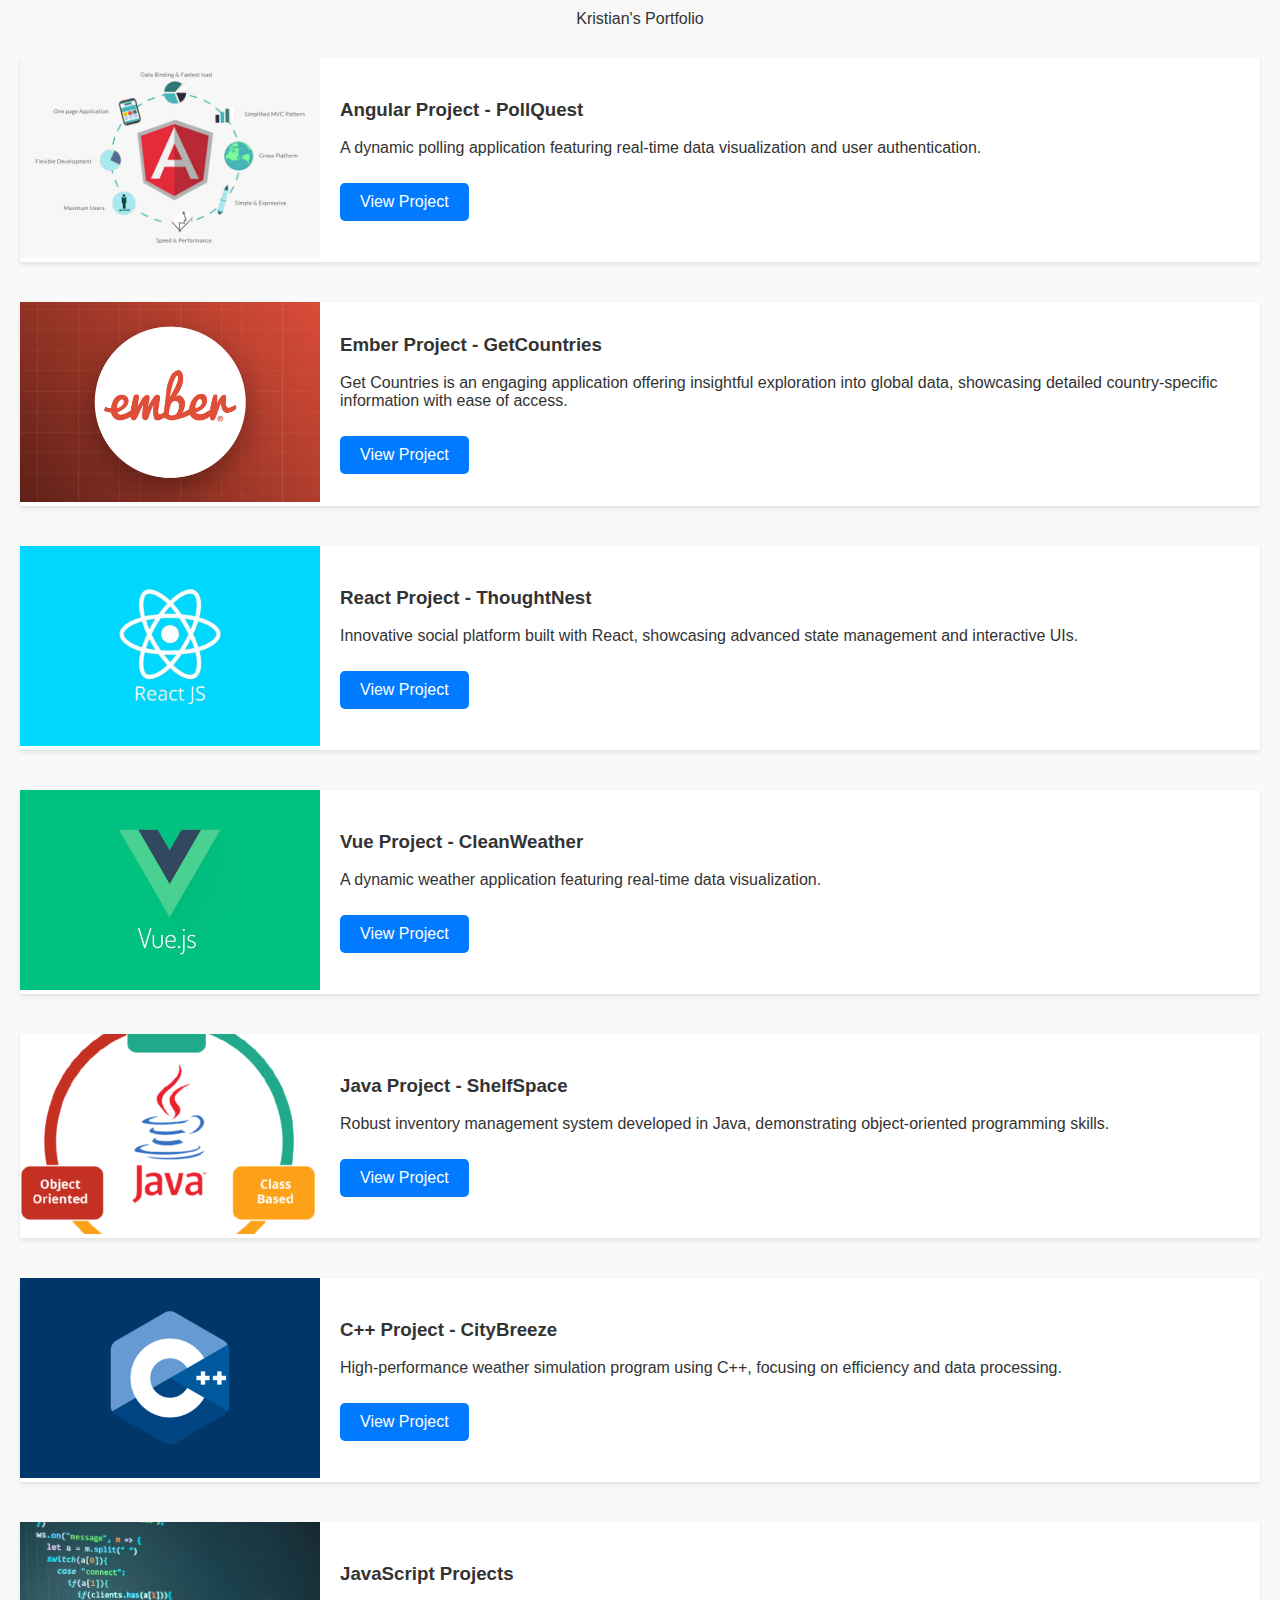
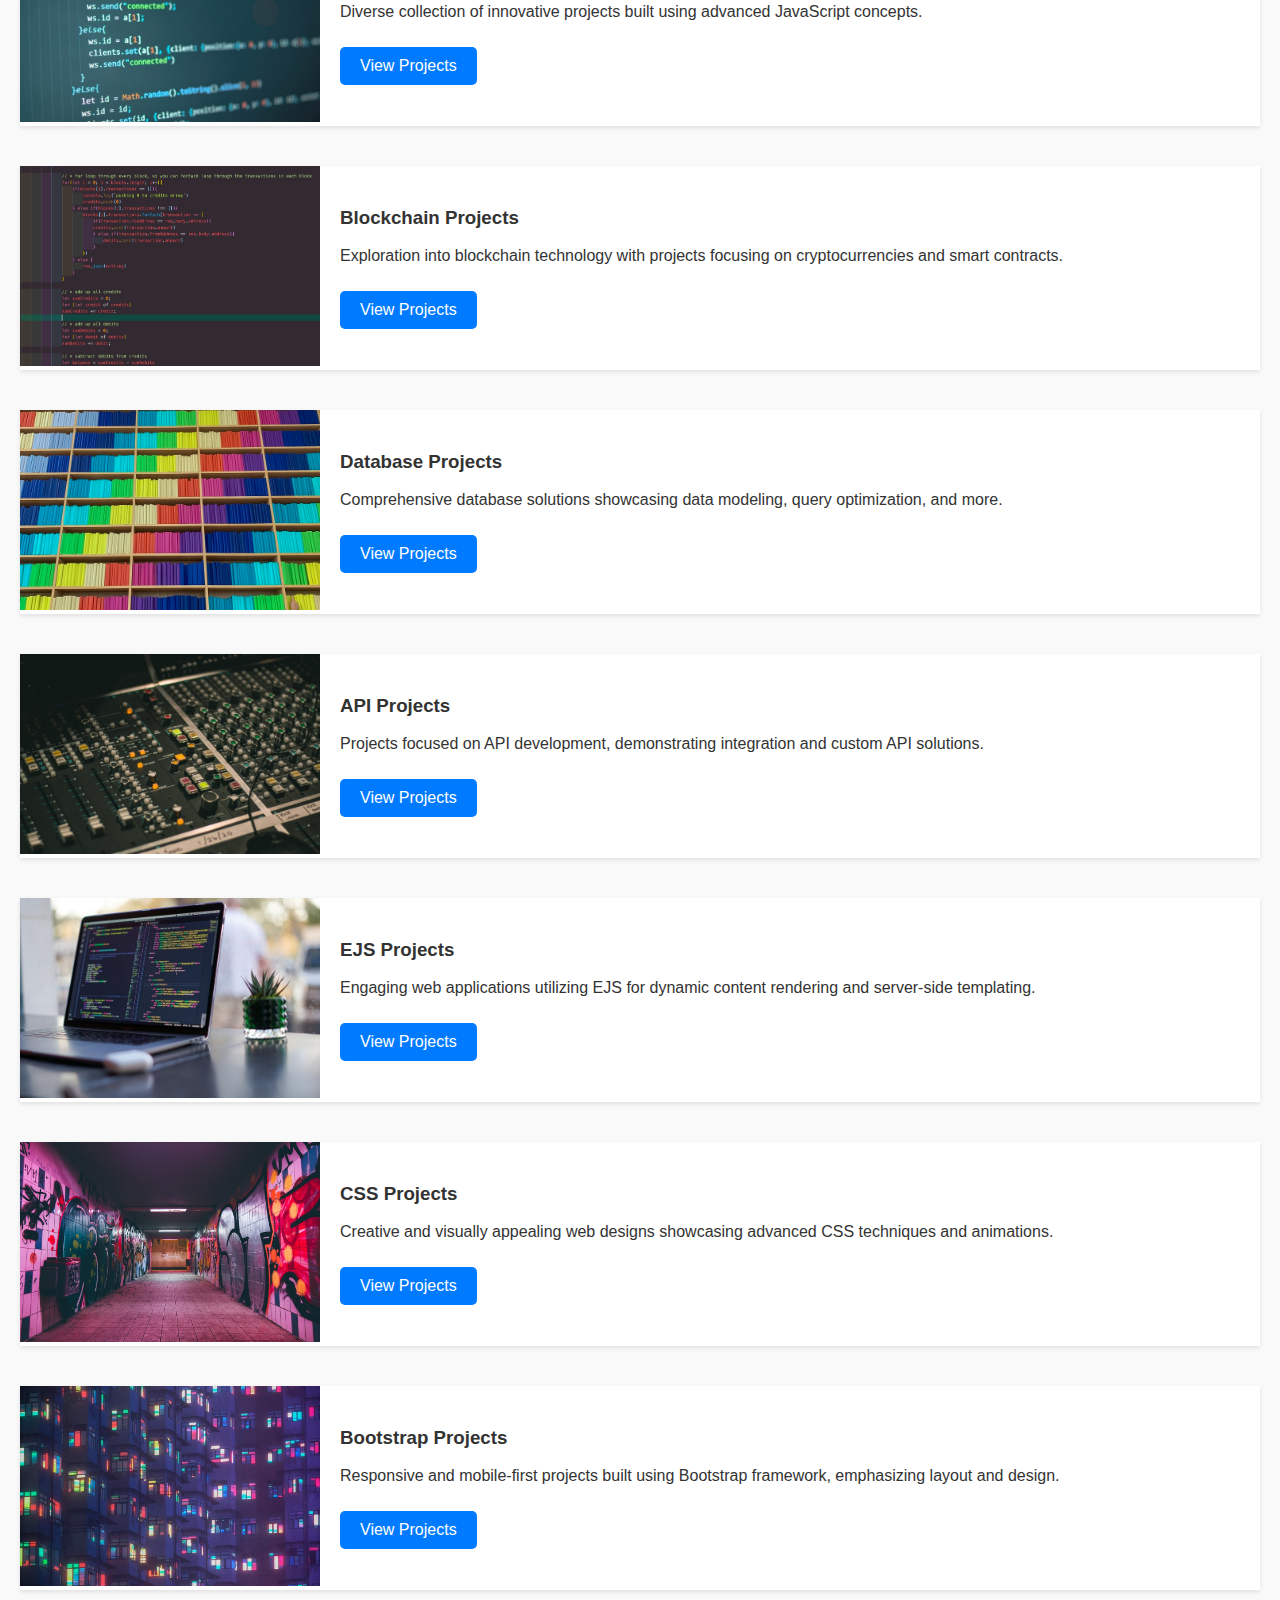
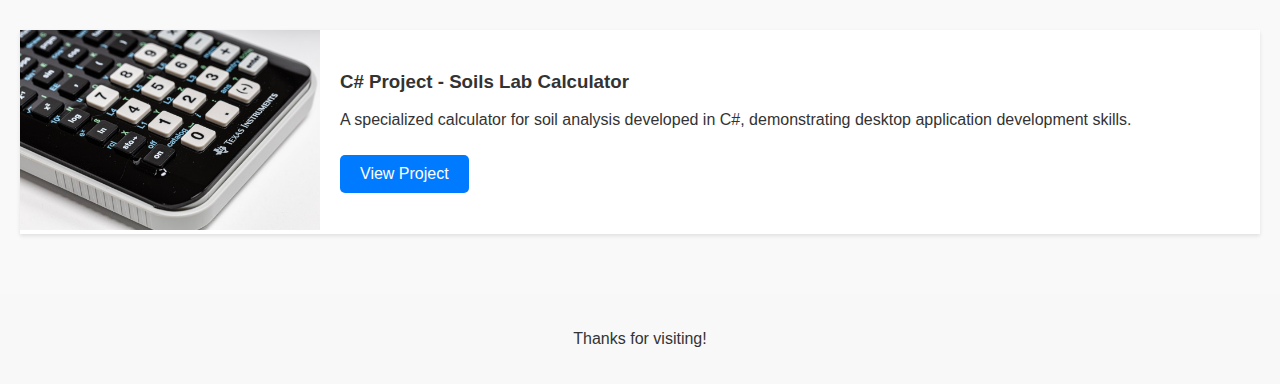
<file: index.html>
<!DOCTYPE html>
<html lang="en">
<head>
    <meta charset="UTF-8">
    <meta name="viewport" content="width=device-width, initial-scale=1.0">
    <title>Kristian's Portfolio</title>
    <style>
        body {
            font-family: Arial, sans-serif;
            margin: 0;
            padding: 0;
            box-sizing: border-box;
            color: #333;
        }
        .header {
            background-color: #f8f8f8;
            padding: 10px 20px;
            text-align: center;
            box-shadow: 0 2px 4px rgba(0,0,0,0.1);
        }
        .navbar a {
            margin: 0 15px;
            text-decoration: none;
            color: #333;
        }
        .projects-section {
            padding: 20px;
            background-color: #f9f9f9;
        }
        .project {
            display: flex;
            align-items: center;
            margin-bottom: 40px;
            background: #fff;
            box-shadow: 0 2px 4px rgba(0,0,0,0.1);
        }
        .project-image img {
            width: 300px;
            height: 200px;
            object-fit: cover;
        }
        .project-info {
            padding: 20px;
        }
        .project-info h3 {
            margin-top: 0;
        }
        .footer {
            text-align: center;
            padding: 20px 0;
            background-color: #f8f8f8;
            position: relative;
            bottom: 0;
            width: 100%;
        }
        .btn {
            display: inline-block;
            padding: 10px 20px;
            background-color: #007bff;
            color: white;
            text-decoration: none;
            border-radius: 5px;
            margin-top: 10px;
        }
        .btn:hover {
            background-color: #0056b3;
        }
        @media screen and (max-width: 768px) {
            .project {
                flex-direction: column;
                align-items: center;
            }
            .project-image img {
                width: 100%;
                height: auto;
            }
            .navbar a {
                display: block;
                margin: 10px 0;
            }
            .header {
                text-align: left;
            }
            .navbar {
                text-align: center;
            }
        }
    </style>
</head>
<body>
    <header class="header">
        <div class="container">
            <div class="brand">Kristian's Portfolio</div>
            <!-- <nav class="navbar">
                <a href="index.html">Home</a>
                <a href="about.html">About</a>
            </nav> -->
        </div>
    </header>

    <main>
        <section class="projects-section">
            <div class="project">
                <div class="project-image">
                    <img src="assets/images/angular.jpg" alt="Angular Project">
                </div>
                <div class="project-info">
                    <h3>Angular Project - PollQuest</h3>
                    <p>A dynamic polling application featuring real-time data visualization and user authentication.</p>
                    <a href="pollquest.html" class="btn">View Project</a>
                </div>
            </div>
            <div class="project">
                <div class="project-image">
                    <img src="assets/images/ember.jpg" alt="Ember Project">
                </div>
                <div class="project-info">
                    <h3>Ember Project - GetCountries</h3>
                    <p>Get Countries is an engaging application offering insightful exploration into global data, showcasing detailed country-specific information with ease of access.</p>
                    <a href="getcountries.html" class="btn">View Project</a>
                </div>
            </div>
            <div class="project">
                <div class="project-image">
                    <img src="assets/images/react.jpg" alt="React Project">
                </div>
                <div class="project-info">
                    <h3>React Project - ThoughtNest</h3>
                    <p>Innovative social platform built with React, showcasing advanced state management and interactive UIs.</p>
                    <a href="thoughtnest.html" class="btn">View Project</a>
                </div>
            </div>
            <div class="project">
                <div class="project-image">
                    <img src="assets/images/vue.jpg" alt="Vue Project">
                </div>
                <div class="project-info">
                    <h3>Vue Project - CleanWeather</h3>
                    <p>A dynamic weather application featuring real-time data visualization.</p>
                    <a href="cleanweather.html" class="btn">View Project</a>
                </div>
            </div>

            <div class="project">
                <div class="project-image">
                    <img src="assets/images/java.jpg" alt="Java Project">
                </div>
                <div class="project-info">
                    <h3>Java Project - ShelfSpace</h3>
                    <p>Robust inventory management system developed in Java, demonstrating object-oriented programming skills.</p>
                    <a href="shelfspace.html" class="btn">View Project</a>
                </div>
            </div>

            <div class="project">
                <div class="project-image">
                    <img src="assets/images/cpp.jpg" alt="C++ Project">
                </div>
                <div class="project-info">
                    <h3>C++ Project - CityBreeze</h3>
                    <p>High-performance weather simulation program using C++, focusing on efficiency and data processing.</p>
                    <a href="citybreeze.html" class="btn">View Project</a>
                </div>
            </div>

            <div class="project">
                <div class="project-image">
                    <img src="assets/images/js.jpg" alt="Javascript Project">
                </div>
                <div class="project-info">
                    <h3>JavaScript Projects</h3>
                    <p>Diverse collection of innovative projects built using advanced JavaScript concepts.</p>
                    <a href="https://github.com/ktoolss/myProjects/tree/master/portfolioProJects/advanceJS" class="btn">View Projects</a>
                </div>
            </div>

            <div class="project">
                <div class="project-image">
                    <img src="assets/images/wallet.jpg" alt="Blockchain Project">
                </div>
                <div class="project-info">
                    <h3>Blockchain Projects</h3>
                    <p>Exploration into blockchain technology with projects focusing on cryptocurrencies and smart contracts.</p>
                    <a href="https://github.com/ktoolss/myProjects/tree/master/portfolioProJects/blochainProjects/theCoin" class="btn">View Projects</a>
                </div>
            </div>

            <div class="project">
                <div class="project-image">
                    <img src="assets/images/database.jpg" alt="Database Project">
                </div>
                <div class="project-info">
                    <h3>Database Projects</h3>
                    <p>Comprehensive database solutions showcasing data modeling, query optimization, and more.</p>
                    <a href="https://github.com/ktoolss/myProjects/tree/master/portfolioProJects/databaseProjects" class="btn">View Projects</a>
                </div>
            </div>

            <div class="project">
                <div class="project-image">
                    <img src="assets/images/api.jpg" alt="API Project">
                </div>
                <div class="project-info">
                    <h3>API Projects</h3>
                    <p>Projects focused on API development, demonstrating integration and custom API solutions.</p>
                    <a href="https://github.com/ktoolss/myProjects/tree/master/portfolioProJects/apiProjects" class="btn">View Projects</a>
                </div>
            </div>

            <div class="project">
                <div class="project-image">
                    <img src="assets/images/ejs.jpg" alt="EJS Project">
                </div>
                <div class="project-info">
                    <h3>EJS Projects</h3>
                    <p>Engaging web applications utilizing EJS for dynamic content rendering and server-side templating.</p>
                    <a href="https://github.com/ktoolss/myProjects/tree/master/portfolioProJects/ejsProjects" class="btn">View Projects</a>
                </div>
            </div>

            <div class="project">
                <div class="project-image">
                    <img src="assets/images/graffiti.jpg" alt="CSS Project">
                </div>
                <div class="project-info">
                    <h3>CSS Projects</h3>
                    <p>Creative and visually appealing web designs showcasing advanced CSS techniques and animations.</p>
                    <a href="https://github.com/ktoolss/myProjects/tree/master/portfolioProJects/cssProjects" class="btn">View Projects</a>
                </div>
            </div>

            <div class="project">
                <div class="project-image">
                    <img src="assets/images/building.jpg" alt="Bootstrap Project">
                </div>
                <div class="project-info">
                    <h3>Bootstrap Projects</h3>
                    <p>Responsive and mobile-first projects built using Bootstrap framework, emphasizing layout and design.</p>
                    <a href="https://github.com/ktoolss/myProjects/tree/master/portfolioProJects/BootStrap" class="btn">View Projects</a>
                </div>
            </div>

            <div class="project">
                <div class="project-image">
                    <img src="assets/images/calculator.jpg" alt="C# Project">
                </div>
                <div class="project-info">
                    <h3>C# Project - Soils Lab Calculator</h3>
                    <p>A specialized calculator for soil analysis developed in C#, demonstrating desktop application development skills.</p>
                    <a href="https://github.com/ktoolss/Mama/blob/master/soilCalculator.cs" class="btn">View Project</a>
                </div>
            </div>
        </section>
    </main>

    <footer class="footer">
        <p>Thanks for visiting!</p>
    </footer>
</body>
</html>
</file>
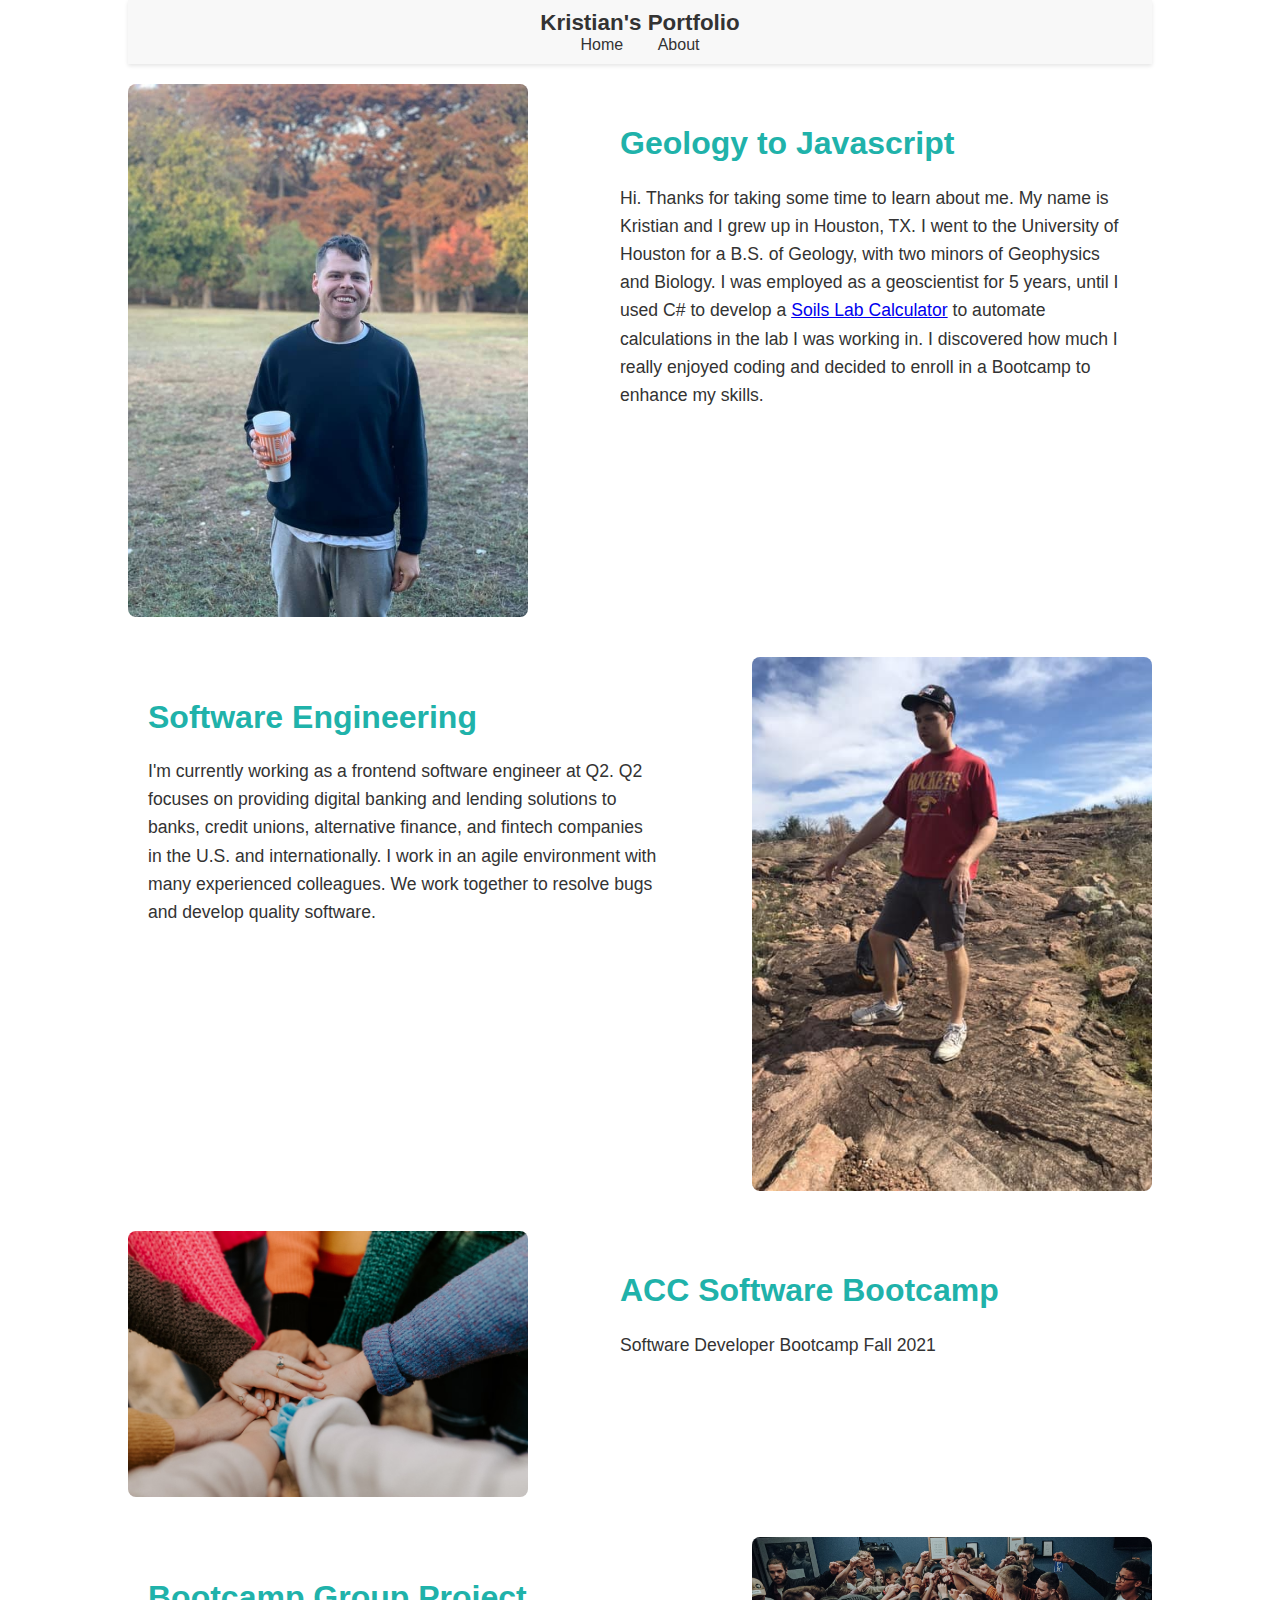
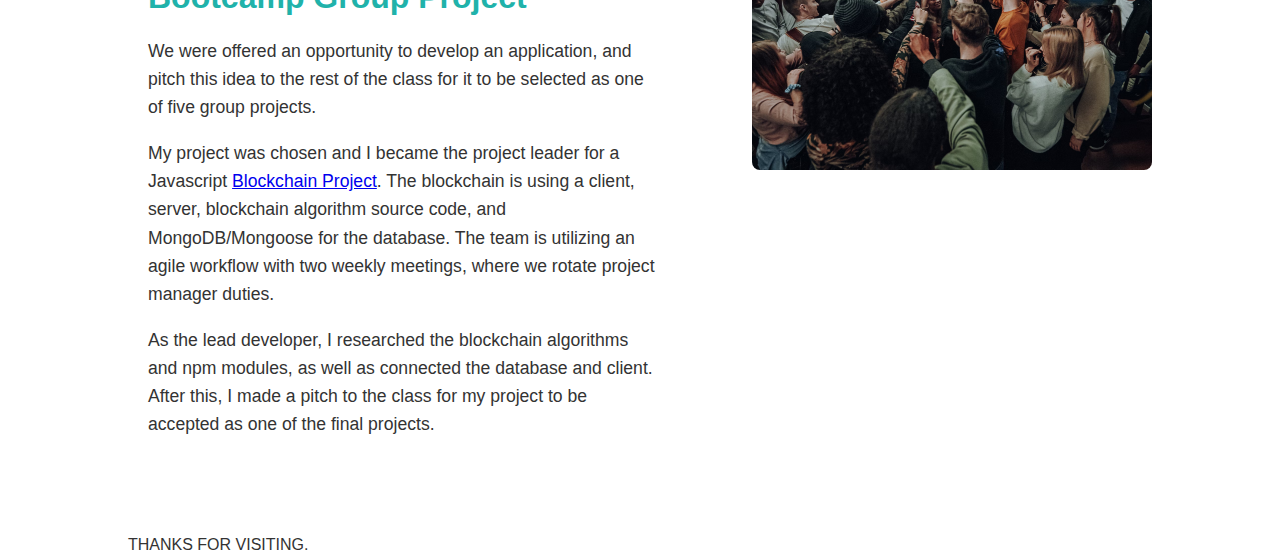
<file: about.html>
<!DOCTYPE html>
<html>
<head>
    <meta charset="utf-8" />
    <title>About Kristian</title>
    <link href="styles.css" rel="stylesheet">
    <style>
        /* Custom Styles */
        body {
            font-family: Arial, sans-serif;
            margin: 0;
            padding: 0;
            box-sizing: border-box;
            color: #333;
        }
        .container {
            width: 80%;
            margin: 0 auto;
        }
        .nav-wrapper {
            background-color: #f8f8f8;
            padding: 10px 20px;
            box-shadow: 0 2px 4px rgba(0,0,0,0.1);
            display: flex;
            justify-content: space-between;
            align-items: center;
        }
        .nav-link-wrapper a {
            text-decoration: none;
            color: #333;
            margin: 0 10px;
        }
        .brand {
            font-weight: bold;
            font-size: 1.4em;
        }
        .content-wrapper {
            margin: 20px 0;
        }
        .two-column-wrapper {
            display: flex;
            align-items: flex-start;
            justify-content: space-between;
            margin-bottom: 40px;
        }
        .profile-image-wrapper img {
            width: 100%;
            max-width: 400px;
            height: auto;
            border-radius: 8px;
            margin: 0 auto;
            display: block;
        }
        .profile-content-wrapper {
            flex-basis: 50%;
            padding: 20px;
        }
        .large-font {
            font-size: 1.1em;
            line-height: 1.6;
        }
        .header {
            background-color: #f8f8f8;
            padding: 10px 20px;
            text-align: center;
            box-shadow: 0 2px 4px rgba(0,0,0,0.1);
        }
        .navbar a {
            margin: 0 15px;
            text-decoration: none;
            color: #333;
        }
        /* Responsive styling for smaller screens */
        @media screen and (max-width: 768px) {
            .header {
                text-align: left;
            }
            .navbar {
                text-align: center;
            }
            .navbar a {
                display: block;
                margin: 10px 0;
            }
        }
    </style>
</head>
<body>
    <div class="container">
        <header class="header">
            <div class="container">
                <div class="brand">Kristian's Portfolio</div>
                <nav class="navbar">
                    <a href="index.html">Home</a>
                    <a href="about.html">About</a>
                    <!-- Additional links if needed -->
                </nav>
            </div>
        </header>

        <div class="content-wrapper">
            <div class="two-column-wrapper">
                <div class="profile-image-wrapper">
                    <img src="assets/images/ks.jpg" alt="Picture of Kristian">
                </div>

                <div class="profile-content-wrapper">
                    <h1>Geology to Javascript</h1>
                    <p class="large-font">Hi. Thanks for taking some time to learn about me. My name is Kristian and I grew up in Houston, TX. I went to the University of Houston for a B.S. of Geology, with two minors of Geophysics and Biology. I was employed as a geoscientist for 5 years, until I used C# to develop a <a href="https://github.com/ktoolss/Mama/blob/master/soilCalculator.cs">Soils Lab Calculator</a> to automate calculations in the lab I was working in. I discovered how much I really enjoyed coding and decided to enroll in a Bootcamp to enhance my skills.</p>
                </div>
            </div>

            <div class="two-column-wrapper">
                <div class="profile-content-wrapper">
                    <h1>Software Engineering</h1>
                    <p class="large-font">I'm currently working as a frontend software engineer at Q2. Q2 focuses on providing digital banking and lending solutions to banks, credit unions, alternative finance, and fintech companies in the U.S. and internationally. I work in an agile environment with many experienced colleagues. We work together to resolve bugs and develop quality software.</p>
                </div>

                <div class="profile-image-wrapper">
                    <img src="assets/images/rockets.jpg" alt="Picture related to Kristian's career">
                </div>
            </div>

            <div class="two-column-wrapper">
                <div class="profile-image-wrapper">
                    <img src="assets/images/bootcamp.jpg" alt="Bootcamp Image">
                </div>

                <div class="profile-content-wrapper">
                    <h1>ACC Software Bootcamp</h1>
                    <p class="large-font">Software Developer Bootcamp Fall 2021</p>
                </div>
            </div>

            <div class="two-column-wrapper">
                <div class="profile-content-wrapper">
                    <h1>Bootcamp Group Project</h1>
                    <p class="large-font">We were offered an opportunity to develop an application, and pitch this idea to the rest of the class for it to be selected as one of five group projects.</p>

                    <p class="large-font">My project was chosen and I became the project leader for a Javascript <a href="https://github.com/ktoolss/myProjects/tree/master/portfolioProJects/blochainProjects/theCoin">Blockchain Project</a>. The blockchain is using a client, server, blockchain algorithm source code, and MongoDB/Mongoose for the database. The team is utilizing an agile workflow with two weekly meetings, where we rotate project manager duties.</p>

                    <p class="large-font">As the lead developer, I researched the blockchain algorithms and npm modules, as well as connected the database and client. After this, I made a pitch to the class for my project to be accepted as one of the final projects.</p>
                </div>

                <div class="profile-image-wrapper">
                    <img src="assets/images/project.jpg" alt="Picture of Kristian's project">
                </div>
            </div>
        </div>

        <div class="footer">
            <div>THANKS FOR VISITING.</div>
        </div>
    </div>
</body>
</html>
</file>
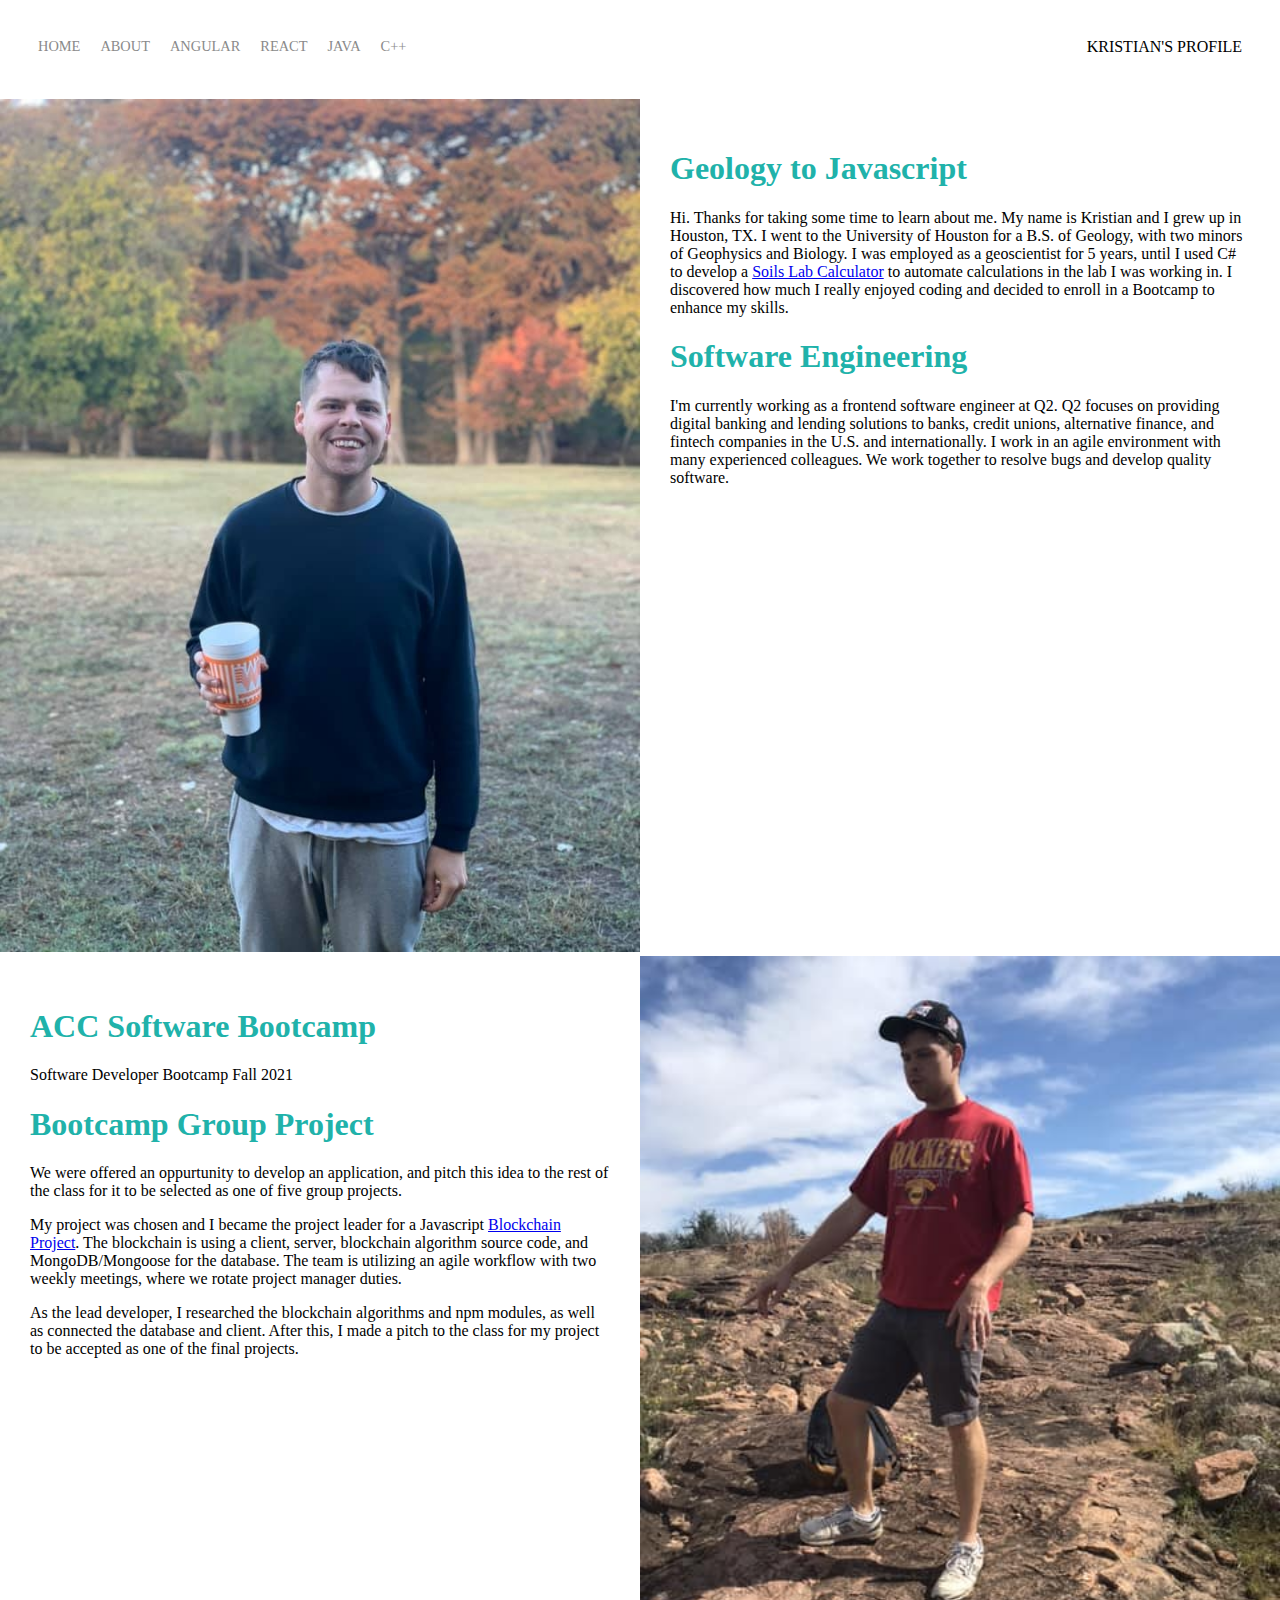
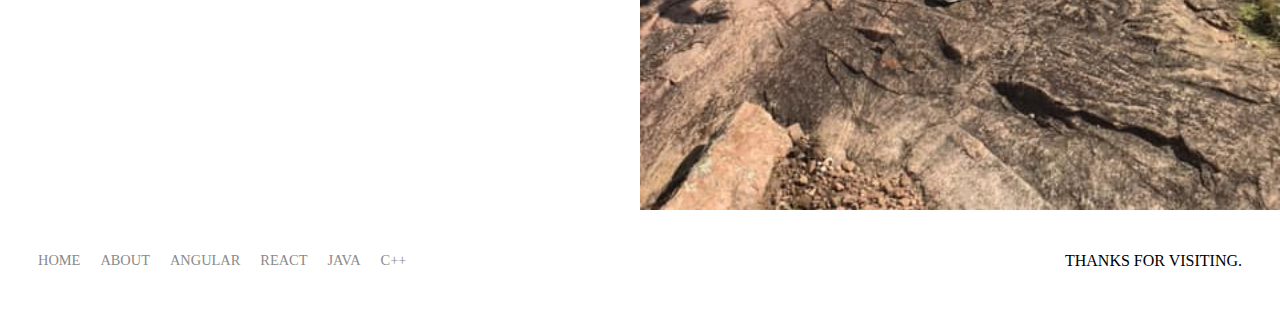
<file: about_old.html>
<!DOCTYPE html>
<html>
    <head>
        <meta charset="utf-8" />
        <title>About Kristian</title>
        <link href = "styles.css" rel = "stylesheet">
    </head>

    <body>
        
        <div class="container">
            <div class="nav-wrapper">
                <div class="left-side">
                    <div class="nav-link-wrapper">
                        <a href="index.html">Home</a>
                    </div>
                    <div class="nav-link-wrapper">
                        <a href="about.html">About</a>
                    </div>
                    <div class="nav-link-wrapper active">
                        <a href="pollquest.html">Angular</a>
                    </div>
                    <div class="nav-link-wrapper active">
                        <a href="thoughtnest.html">React</a>
                    </div>
                    <div class="nav-link-wrapper active">
                        <a href="shelfspace.html">Java</a>
                    </div>
                    <div class="nav-link-wrapper active">
                        <a href="citybreeze.html">C++</a>
                    </div>
                </div>
            

                <div class="right-side">

                    <div class="brand">
                        <div>KRISTIAN'S PROFILE</div>
                    </div>

                </div>
            </div>

            <div class="content-wrapper">
                <div class="two-column-wrapper">
                    <div class="profile-image-wrapper">
                        <img src="assets/images/ks.jpg" alt="Picture of Kristian" id="smith">
                    </div>

                    <div class="profile-content-wrapper">
                        <h1>Geology to Javascript</h1>

                        <p class="large-font">Hi. Thanks for taking some time to learn about me. My name is Kristian and I grew up in Houston, TX. I went to the University of Houston for a B.S. of Geology, with two minors of Geophysics and Biology. I was employed as a geoscientist for 5 years, until I used C# to develop a <a href="https://github.com/ktoolss/Mama/blob/master/soilCalculator.cs">Soils Lab Calculator</a> to automate calculations in the lab I was working in. I discovered how much I really enjoyed coding and decided to enroll in a Bootcamp to enhance my skills.</p>
                        
                        <h1>Software Engineering</h1>
                        <p class="large-font">I'm currently working as a frontend software engineer at Q2. Q2 focuses on providing digital banking and lending solutions to banks, credit unions, alternative finance, and fintech companies in the U.S. and internationally. I work in an agile environment with many experienced colleagues. We work together to resolve bugs and develop quality software.</p>
                    </div>
                </div>
            </div>
        </div>
        
        <div class="content-wrapper">
            <div class="two-column-wrapper">
                

                <div class="profile-content-wrapper">
                    <h1>ACC Software Bootcamp</h1>

                    <p class="large-font">Software Developer Bootcamp Fall 2021</p>
                    
                    <h1>Bootcamp Group Project</h1>
                    <p class="large-font">We were offered an oppurtunity to develop an application, and pitch this idea to the rest of the class for it to be selected as one of five group projects.</p>

                    <p class="large-font">My project was chosen and I became the project leader for a Javascript <a href="https://github.com/ktoolss/myProjects/tree/master/portfolioProJects/blochainProjects/theCoin">Blockchain Project</a>. The blockchain is using a client, server, blockchain algorithm source code, and MongoDB/Mongoose for the database. The team is utilizing an agile workflow with two weekly meetings, where we rotate project manager duties.</p>

                    <p class="large-font">As the lead developer, I researched the blockchain algorithms and npm modules, as well as connected the database and client. After this, I made a pitch to the class for my project to be accepted as one of the final projects.</p>

                </div>

                <div class="profile-image-wrapper">
                    <img src="assets/images/rockets.jpg" alt="Picture of Kristian" id="smith">
                </div>
            </div>
        </div>
    </div>
    
        <div class="container">
            <div class="nav-wrapper">
                <div class="left-side">
                    <div class="nav-link-wrapper">
                        <a href="index.html">Home</a>
                    </div>
                    <div class="nav-link-wrapper">
                        <a href="about.html">About</a>
                    </div>
                    <div class="nav-link-wrapper active">
                        <a href="pollquest.html">Angular</a>
                    </div>
                    <div class="nav-link-wrapper active">
                        <a href="thoughtnest.html">React</a>
                    </div>
                    <div class="nav-link-wrapper active">
                        <a href="shelfspace.html">Java</a>
                    </div>
                    <div class="nav-link-wrapper active">
                        <a href="citybreeze.html">C++</a>
                    </div>
                </div>
            
        
                <div class="right-side">
        
                    <div class="brand">
                        <div>THANKS FOR VISITING.</div>
                    </div>
        
                </div>
            </div>

        
    </body>
    

    

</html>
</file>
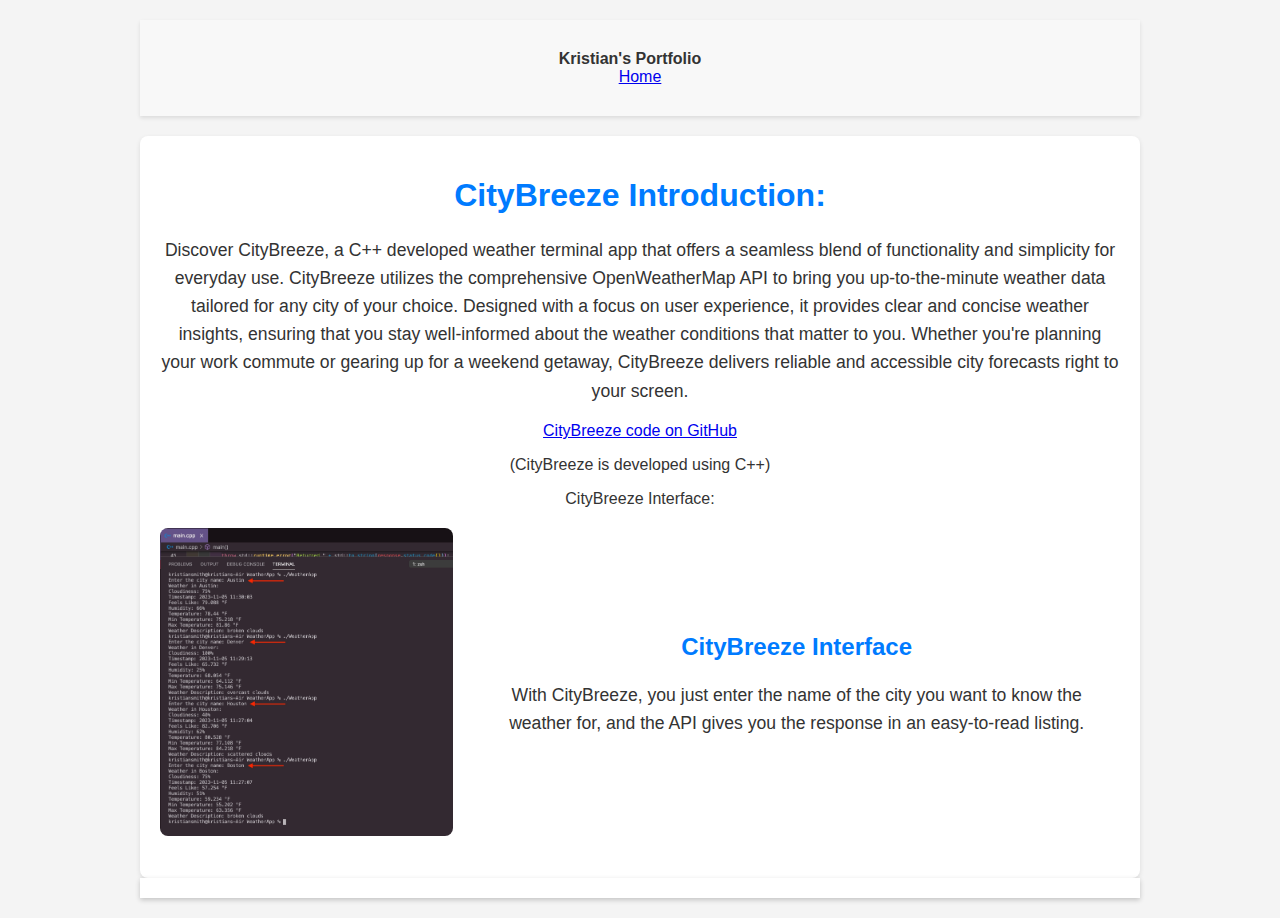
<file: citybreeze.html>
<!DOCTYPE html>
<html>
<head>
    <meta charset="utf-8" />
    <title>CityBreeze - Kristian's Portfolio</title>
    <link href="styles.css" rel="stylesheet">
    <style>
        /* Styles */
        body {
            font-family: Arial, sans-serif;
            margin: 0;
            padding: 0;
            box-sizing: border-box;
            color: #333;
            background-color: #f4f4f4;
        }
        .container {
            max-width: 1000px;
            margin: 0 auto;
            padding: 20px;
        }
        .header {
            background-color: #f8f8f8;
            padding: 10px 20px;
            text-align: center;
            box-shadow: 0 2px 4px rgba(0,0,0,0.1);
        }
        .nav-wrapper {
            background-color: #fff;
            box-shadow: 0 2px 5px rgba(0,0,0,0.2);
            padding: 10px 0;
            display: flex;
            justify-content: space-between;
            align-items: center;
        }
        .nav-link-wrapper a {
            margin: 0 15px;
            text-decoration: none;
            color: #333;
        }
        .nav-link-wrapper a:hover {
            color: #007bff;
        }
        .brand {
            font-weight: bold;
            margin-right: 20px;
        }
        .content-wrapper {
            background-color: #fff;
            padding: 20px;
            border-radius: 8px;
            box-shadow: 0 2px 5px rgba(0,0,0,0.1);
            margin-top: 20px;
        }
        .content-wrapper h1, h2 {
            color: #007bff;
        }
        .large-font {
            font-size: 1.1em;
            line-height: 1.6;
        }
        .two-column-wrapper {
            display: flex;
            align-items: center;
            justify-content: space-between;
            margin-top: 20px;
        }
        .profile-image-wrapper {
            flex: 1;
            text-align: center;
            margin-right: 20px;
        }
        .profile-image-wrapper img {
            width: 100%;
            max-width: 400px;
            height: auto;
            border-radius: 8px;
            cursor: pointer;
            transition: transform 0.3s ease;
        }
        .profile-image-wrapper img:hover {
            transform: scale(1.05);
        }
        .profile-content-wrapper {
            flex: 2;
        }
        @media screen and (max-width: 768px) {
            .two-column-wrapper {
                flex-direction: column;
                align-items: flex-start;
            }
            .profile-image-wrapper {
                margin-right: 0;
                margin-bottom: 20px;
            }
        }
    </style>
</head>
<body>

<div class="container">
    <header class="header">
        <div class="container">
            <div class="brand">Kristian's Portfolio</div>
            <nav class="navbar">
                <a href="index.html">Home</a>
                <!-- <a href="about.html">About</a> -->
                <!-- <a href="pollquest.html">Angular</a> -->
                <!-- <a href="thoughtnest.html">React</a> -->
                <!-- <a href="shelfspace.html">Java</a> -->
                <!-- <a href="citybreeze.html">C++</a> -->
                <!-- Other navigation links if needed -->
            </nav>
        </div>
    </header>

    <div class="centered-content">
        <div class="content-wrapper">
            <h1>CityBreeze Introduction:</h1>
            <p class="large-font">
                Discover CityBreeze, a C++ developed weather terminal app that offers a seamless blend of functionality and simplicity for everyday use. 
                CityBreeze utilizes the comprehensive OpenWeatherMap API to bring you up-to-the-minute weather data tailored for any city of your choice. 
                Designed with a focus on user experience, it provides clear and concise weather insights, ensuring that you stay well-informed about 
                the weather conditions that matter to you. Whether you're planning your work commute or gearing up for a weekend getaway, 
                CityBreeze delivers reliable and accessible city forecasts right to your screen.
            </p>
            <div class="github-link">
                <a href="https://github.com/ktoolss/myProjects/tree/master/portfolioProJects/cppProjects/WeatherApp" target="_blank">CityBreeze code on GitHub</a>
                <p>(CityBreeze is developed using C++)</p>
            </div>

            <p>CityBreeze Interface:</p>
            <div class="two-column-wrapper">
                <a href="assets/images/cityBreezeInterface.jpg" target="_blank" class="profile-image-wrapper">
                    <img src="assets/images/cityBreezeInterface.jpg" alt="CityBreeze Interface">
                </a>
                <div class="profile-content-wrapper">
                    <h2>CityBreeze Interface</h2>
                    <p class="large-font">With CityBreeze, you just enter the name of the city you want to know the weather for, and the API gives you the response in an easy-to-read listing.</p>
                </div>
            </div>
            <br>
            <!-- You can add more sections following the same structure if needed -->
        </div>
    </div>

    <div class="nav-wrapper">
        <!-- Footer Navigation -->
        <!-- ... -->
    </div>
</div>

</body>
</html>
</file>
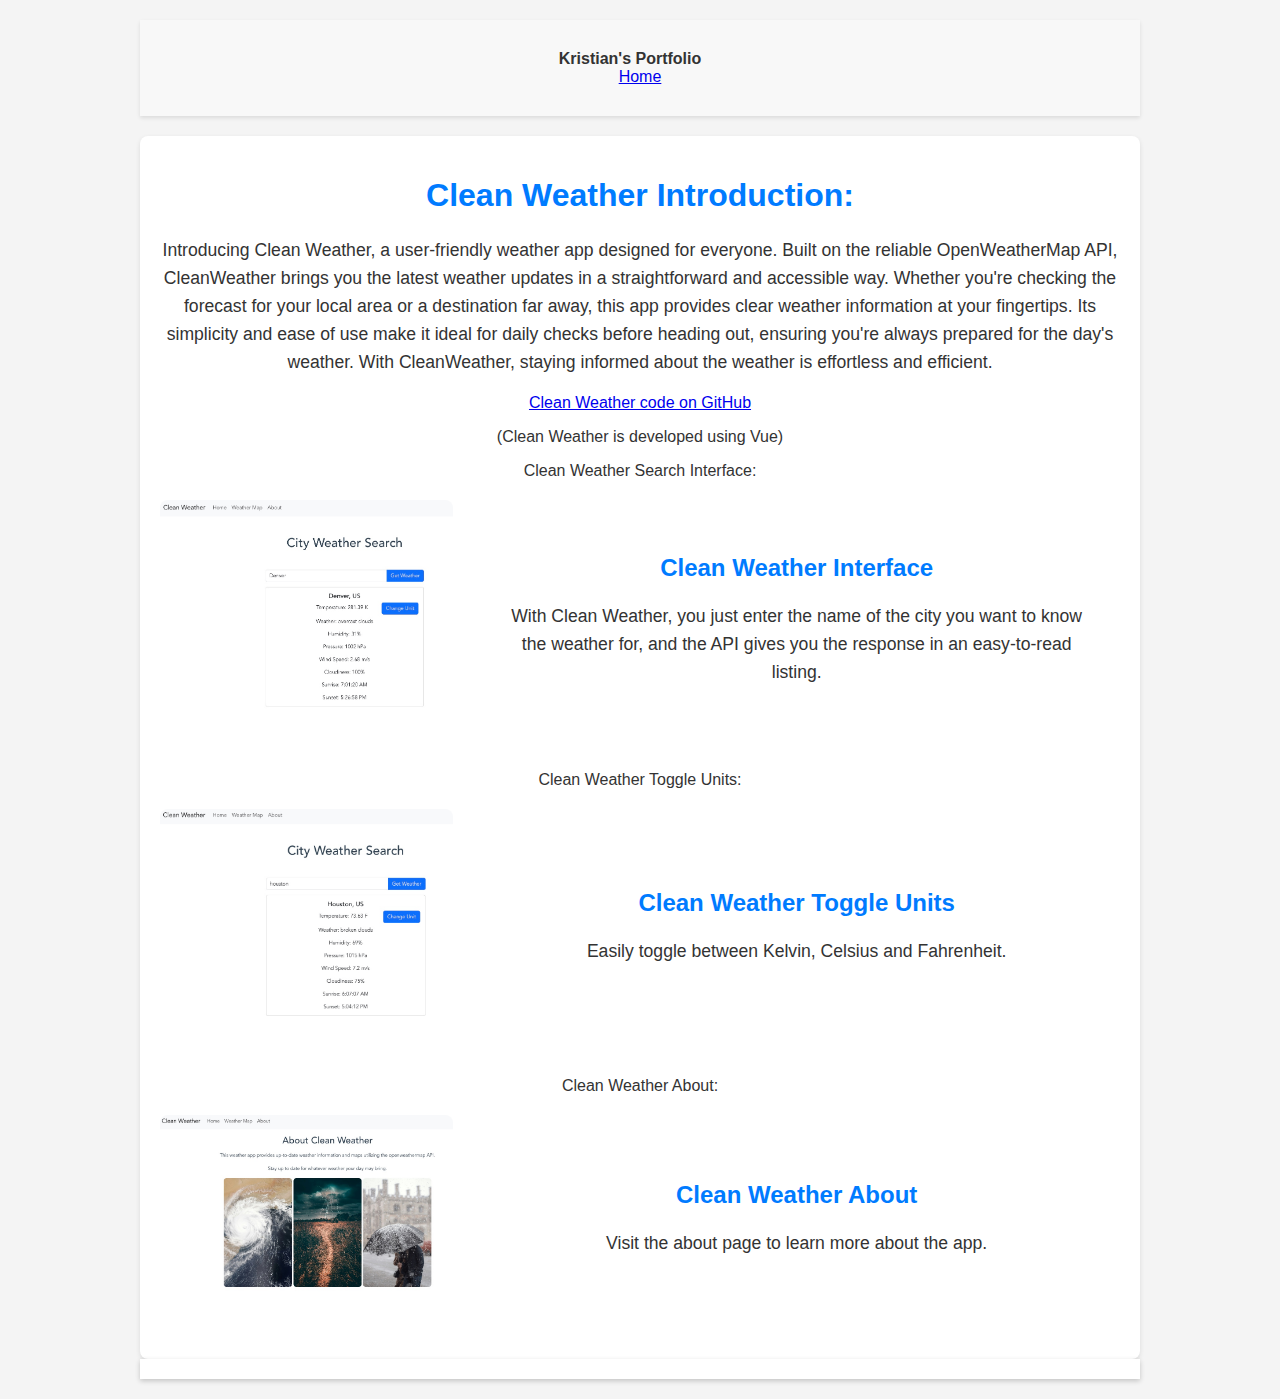
<file: cleanweather.html>
<!DOCTYPE html>
<html>
<head>
    <meta charset="utf-8" />
    <title>CleanWeather - Kristian's Portfolio</title>
    <link href="styles.css" rel="stylesheet">
    <style>
        /* Styles */
        body {
            font-family: Arial, sans-serif;
            margin: 0;
            padding: 0;
            box-sizing: border-box;
            color: #333;
            background-color: #f4f4f4;
        }
        .container {
            max-width: 1000px;
            margin: 0 auto;
            padding: 20px;
        }
        .header {
            background-color: #f8f8f8;
            padding: 10px 20px;
            text-align: center;
            box-shadow: 0 2px 4px rgba(0,0,0,0.1);
        }
        .nav-wrapper {
            background-color: #fff;
            box-shadow: 0 2px 5px rgba(0,0,0,0.2);
            padding: 10px 0;
            display: flex;
            justify-content: space-between;
            align-items: center;
        }
        .nav-link-wrapper a {
            margin: 0 15px;
            text-decoration: none;
            color: #333;
        }
        .nav-link-wrapper a:hover {
            color: #007bff;
        }
        .brand {
            font-weight: bold;
            margin-right: 20px;
        }
        .content-wrapper {
            background-color: #fff;
            padding: 20px;
            border-radius: 8px;
            box-shadow: 0 2px 5px rgba(0,0,0,0.1);
            margin-top: 20px;
        }
        .content-wrapper h1, h2 {
            color: #007bff;
        }
        .large-font {
            font-size: 1.1em;
            line-height: 1.6;
        }
        .two-column-wrapper {
            display: flex;
            align-items: center;
            justify-content: space-between;
            margin-top: 20px;
        }
        .profile-image-wrapper {
            flex: 1;
            text-align: center;
            margin-right: 20px;
        }
        .profile-image-wrapper img {
            width: 100%;
            max-width: 400px;
            height: auto;
            border-radius: 8px;
            cursor: pointer;
            transition: transform 0.3s ease;
        }
        .profile-image-wrapper img:hover {
            transform: scale(1.05);
        }
        .profile-content-wrapper {
            flex: 2;
        }
        @media screen and (max-width: 768px) {
            .two-column-wrapper {
                flex-direction: column;
                align-items: flex-start;
            }
            .profile-image-wrapper {
                margin-right: 0;
                margin-bottom: 20px;
            }
        }
    </style>
</head>
<body>

<div class="container">
    <header class="header">
        <div class="container">
            <div class="brand">Kristian's Portfolio</div>
            <nav class="navbar">
                <a href="index.html">Home</a>
            </nav>
        </div>
    </header>

    <div class="centered-content">
        <div class="content-wrapper">
            <h1>Clean Weather Introduction:</h1>
            <p class="large-font">
                Introducing Clean Weather, a user-friendly weather app designed for everyone. Built on the reliable OpenWeatherMap API, CleanWeather brings you the latest weather updates in a straightforward and accessible way. Whether you're checking the forecast for your local area or a destination far away, this app provides clear weather information at your fingertips. Its simplicity and ease of use make it ideal for daily checks before heading out, ensuring you're always prepared for the day's weather. With CleanWeather, staying informed about the weather is effortless and efficient.
            </p>
            <div class="github-link">
                <a href="https://github.com/ktoolss/myProjects/tree/master/portfolioProJects/vueProjects/src" target="_blank">Clean Weather code on GitHub</a>
                <p>(Clean Weather is developed using Vue)</p>
            </div>

            <p>Clean Weather Search Interface:</p>
            <div class="two-column-wrapper">
                <a href="assets/images/denvercw.jpg" target="_blank" class="profile-image-wrapper">
                    <img src="assets/images/denvercw.jpg" alt="CleanWeather Interface">
                </a>
                <div class="profile-content-wrapper">
                    <h2>Clean Weather Interface</h2>
                    <p class="large-font">With Clean Weather, you just enter the name of the city you want to know the weather for, and the API gives you the response in an easy-to-read listing.</p>
                </div>
            </div>
            <br>
            <p>Clean Weather Toggle Units:</p>
            <div class="two-column-wrapper">
                <a href="assets/images/houstoncw.jpg" target="_blank" class="profile-image-wrapper">
                    <img src="assets/images/houstoncw.jpg" alt="CleanWeather Toggle">
                </a>
                <div class="profile-content-wrapper">
                    <h2>Clean Weather Toggle Units</h2>
                    <p class="large-font">Easily toggle between Kelvin, Celsius and Fahrenheit.</p>
                </div>
            </div>
            <br>
            <p>Clean Weather About:</p>
            <div class="two-column-wrapper">
                <a href="assets/images/aboutcw.jpg" target="_blank" class="profile-image-wrapper">
                    <img src="assets/images/aboutcw.jpg" alt="CleanWeather About">
                </a>
                <div class="profile-content-wrapper">
                    <h2>Clean Weather About</h2>
                    <p class="large-font">Visit the about page to learn more about the app.</p>
                </div>
            </div>
            <br>
            <!-- You can add more sections following the same structure if needed -->
        </div>
    </div>

    <div class="nav-wrapper">
        <!-- Footer Navigation -->
        <!-- ... -->
    </div>
</div>

</body>
</html>
</file>
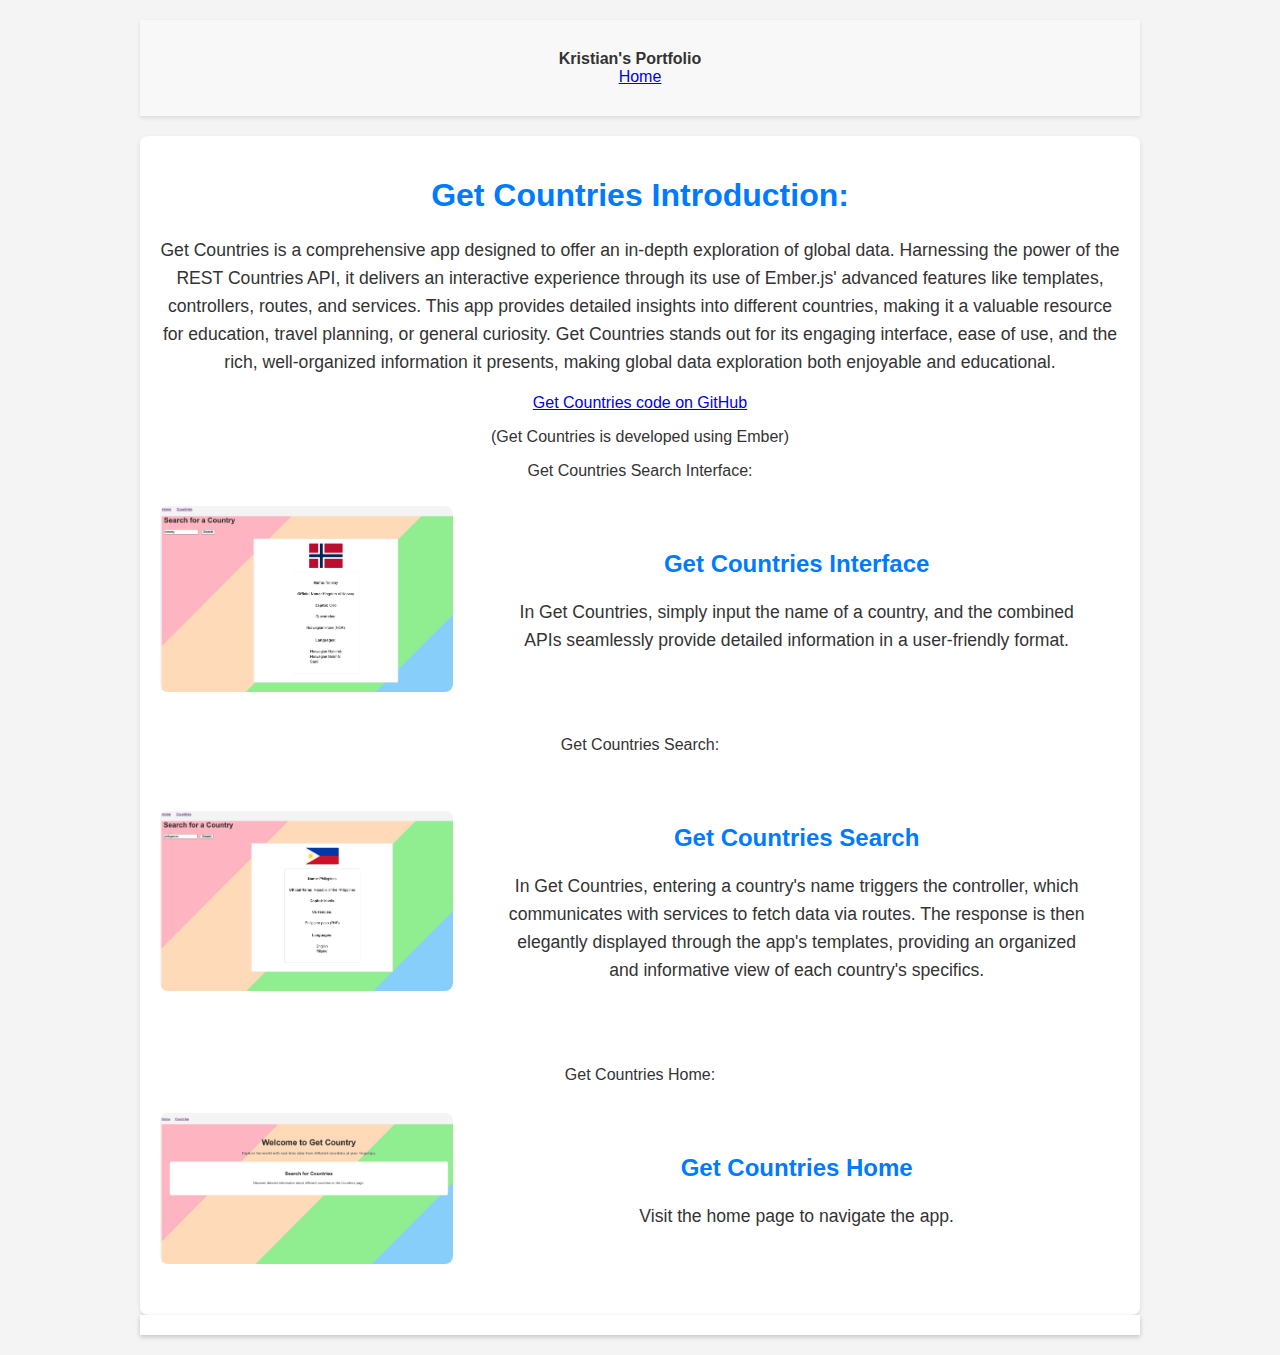
<file: getcountries.html>
<!DOCTYPE html>
<html>
<head>
    <meta charset="utf-8" />
    <title>GetCountries - Kristian's Portfolio</title>
    <link href="styles.css" rel="stylesheet">
    <style>
        /* Styles */
        body {
            font-family: Arial, sans-serif;
            margin: 0;
            padding: 0;
            box-sizing: border-box;
            color: #333;
            background-color: #f4f4f4;
        }
        .container {
            max-width: 1000px;
            margin: 0 auto;
            padding: 20px;
        }
        .header {
            background-color: #f8f8f8;
            padding: 10px 20px;
            text-align: center;
            box-shadow: 0 2px 4px rgba(0,0,0,0.1);
        }
        .nav-wrapper {
            background-color: #fff;
            box-shadow: 0 2px 5px rgba(0,0,0,0.2);
            padding: 10px 0;
            display: flex;
            justify-content: space-between;
            align-items: center;
        }
        .nav-link-wrapper a {
            margin: 0 15px;
            text-decoration: none;
            color: #333;
        }
        .nav-link-wrapper a:hover {
            color: #007bff;
        }
        .brand {
            font-weight: bold;
            margin-right: 20px;
        }
        .content-wrapper {
            background-color: #fff;
            padding: 20px;
            border-radius: 8px;
            box-shadow: 0 2px 5px rgba(0,0,0,0.1);
            margin-top: 20px;
        }
        .content-wrapper h1, h2 {
            color: #007bff;
        }
        .large-font {
            font-size: 1.1em;
            line-height: 1.6;
        }
        .two-column-wrapper {
            display: flex;
            align-items: center;
            justify-content: space-between;
            margin-top: 20px;
        }
        .profile-image-wrapper {
            flex: 1;
            text-align: center;
            margin-right: 20px;
        }
        .profile-image-wrapper img {
            width: 100%;
            max-width: 400px;
            height: auto;
            border-radius: 8px;
            cursor: pointer;
            transition: transform 0.3s ease;
        }
        .profile-image-wrapper img:hover {
            transform: scale(1.05);
        }
        .profile-content-wrapper {
            flex: 2;
        }
        @media screen and (max-width: 768px) {
            .two-column-wrapper {
                flex-direction: column;
                align-items: flex-start;
            }
            .profile-image-wrapper {
                margin-right: 0;
                margin-bottom: 20px;
            }
        }
    </style>
</head>
<body>

<div class="container">
    <header class="header">
        <div class="container">
            <div class="brand">Kristian's Portfolio</div>
            <nav class="navbar">
                <a href="index.html">Home</a>
            </nav>
        </div>
    </header>

    <div class="centered-content">
        <div class="content-wrapper">
            <h1>Get Countries Introduction:</h1>
            <p class="large-font">
                Get Countries is a comprehensive app designed to offer an in-depth exploration of global data. Harnessing the power of the REST Countries API, it delivers an interactive experience through its use of Ember.js' advanced features like templates, controllers, routes, and services. This app provides detailed insights into different countries, making it a valuable resource for education, travel planning, or general curiosity. Get Countries stands out for its engaging interface, ease of use, and the rich, well-organized information it presents, making global data exploration both enjoyable and educational.
            </p>
            <div class="github-link">
                <a href="https://github.com/ktoolss/myProjects/tree/master/portfolioProJects/emberProjects/app" target="_blank">Get Countries code on GitHub</a>
                <p>(Get Countries is developed using Ember)</p>
            </div>

            <p>Get Countries Search Interface:</p>
            <div class="two-column-wrapper">
                <a href="assets/images/countriessearch.jpg" target="_blank" class="profile-image-wrapper">
                    <img src="assets/images/countriessearch.jpg" alt="GetCountries Interface">
                </a>
                <div class="profile-content-wrapper">
                    <h2>Get Countries Interface</h2>
                    <p class="large-font">In Get Countries, simply input the name of a country, and the combined APIs seamlessly provide detailed information in a user-friendly format.</p>
                </div>
            </div>
            <br>
            <p>Get Countries Search:</p>
            <div class="two-column-wrapper">
                <a href="assets/images/countriessearch2.jpg" target="_blank" class="profile-image-wrapper">
                    <img src="assets/images/countriessearch2.jpg" alt="GetCountries Search">
                </a>
                <div class="profile-content-wrapper">
                    <h2>Get Countries Search</h2>
                    <p class="large-font">In Get Countries, entering a country's name triggers the controller, which communicates with services to fetch data via routes. The response is then elegantly displayed through the app's templates, providing an organized and informative view of each country's specifics.</p>
                </div>
            </div>
            <br>
            <p>Get Countries Home:</p>
            <div class="two-column-wrapper">
                <a href="assets/images/countrieshome.jpg" target="_blank" class="profile-image-wrapper">
                    <img src="assets/images/countrieshome.jpg" alt="GetCountries Home">
                </a>
                <div class="profile-content-wrapper">
                    <h2>Get Countries Home</h2>
                    <p class="large-font">Visit the home page to navigate the app.</p>
                </div>
            </div>
            <br>
            <!-- You can add more sections following the same structure if needed -->
        </div>
    </div>

    <div class="nav-wrapper">
        <!-- Footer Navigation -->
        <!-- ... -->
    </div>
</div>

</body>
</html>
</file>
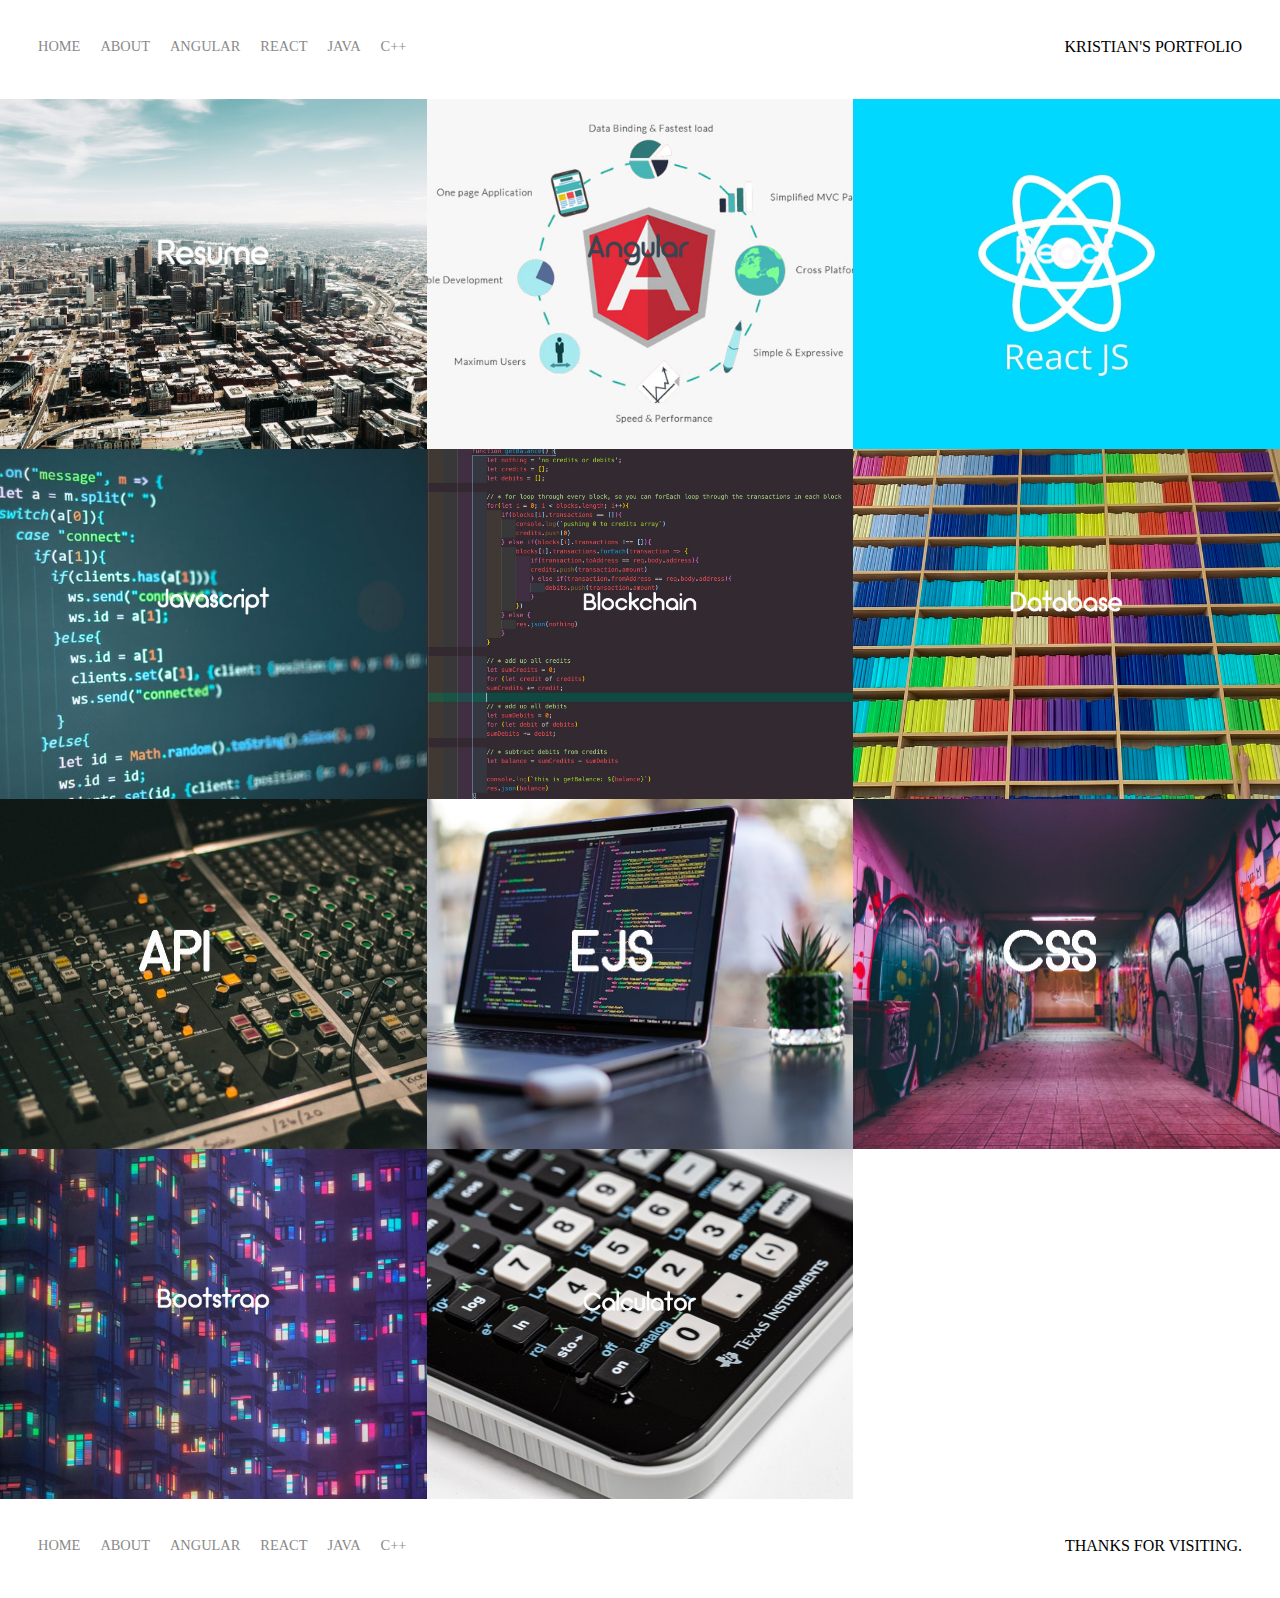
<file: oldindex.html>
<!DOCTYPE html>
<html>
    <head>
        <meta charset="utf-8" />
        <meta name="viewport" content="width=device-width, initial-scale=1" />
        <title>Kristian's Portfolio</title>
        <link href = "styles.css" rel = "stylesheet">
    </head>

    <body>
        
            <div class="container">
                <div class="nav-wrapper">
                    <div class="left-side">
                        <div class="nav-link-wrapper active">
                            <a href="index.html">Home</a>
                        </div>
                        <div class="nav-link-wrapper active">
                            <a href="about.html">About</a>
                        </div>
                        <div class="nav-link-wrapper active">
                            <a href="pollquest.html">Angular</a>
                        </div>
                        <div class="nav-link-wrapper active">
                            <a href="thoughtnest.html">React</a>
                        </div>
                        <div class="nav-link-wrapper active">
                            <a href="shelfspace.html">Java</a>
                        </div>
                        <div class="nav-link-wrapper active">
                            <a href="citybreeze.html">C++</a>
                        </div>
                    </div>
                

                    <div class="right-side">

                        <div class="brand">
                            <div>KRISTIAN'S PORTFOLIO</div>
                        </div>

                    </div>
                </div>

                <div class="content-wrapper">

                    <!-- ? #1 -->
                    <div class="portfolio-items-wrapper">
                        
                        <div class="portfolio-item-wrapper">
                            <div class="portfolio-img-background" style="background-image:URL(assets/images/denver.jpg)"></div>
                            <!-- TODO make it so resume shows up on mobile -->
                            <a href="assets/Kristian_Smith.pdf" target="_blank">
                                <div class="img-text-wrapper">
                                    <div class="logo-wrapper">
                                        <img src="assets/Logos/resume.png" alt="">
                                    </div>
                    
                                    <div class="subtitle">
                                        Resume
                                    </div>
                                </div>
                            </a>
                        </div>

                    <!-- ? #A -->
                        <div class="portfolio-item-wrapper">
                            <div class = "portfolio-img-background" style = "background-image:url(assets/images/angular.jpg)"></div>
                            
                            <a href="pollquest.html">
                                <div class="img-text-wrapper">
                                    <div class = "logo-wrapper">
                                        <img src="assets/Logos/angular.png">
                                    </div>

                                    <div class = "subtitle" >
                                        Angular Projects
                                    </div>
                                </div>
                            </a>
                        </div>
                    <!-- ? #R -->
                        <div class="portfolio-item-wrapper">
                            <div class = "portfolio-img-background" style = "background-image:url(assets/images/react.jpg)"></div>

                            <a href="thoughtnest.html">
                                <div class="img-text-wrapper">
                                    <div class = "logo-wrapper">
                                        <img src="assets/Logos/react.png">
                                    </div>

                                    <div class = "subtitle" >
                                        React Projects
                                    </div>
                                </div>
                            </a>
                        </div>
                    <!-- ? #2 -->
                        <div class="portfolio-item-wrapper">
                            <div class = "portfolio-img-background" style = "background-image:url(assets/images/js.jpg)"></div>

                            <a href="https://github.com/ktoolss/myProjects/tree/master/portfolioProJects/advanceJS">
                                <div class="img-text-wrapper">
                                    <div class = "logo-wrapper">
                                        <img src="assets/Logos/js.png">
                                    </div>

                                    <div class = "subtitle" >
                                        Javascript Projects
                                    </div>
                                </div>
                            </a>
                        </div>

                    <!-- ? #3 -->
                        <div class="portfolio-item-wrapper">
                            <div class = "portfolio-img-background" style = "background-image:url(assets/images/wallet.jpg)"></div>
                            
                            <a href="https://github.com/ktoolss/myProjects/tree/master/portfolioProJects/blochainProjects/theCoin">
                                <div class="img-text-wrapper">
                                    <div class = "logo-wrapper">
                                        <img src="assets/Logos/blockchain.png">
                                    </div>

                                    <div class = "subtitle">
                                        Blockchain Projects
                                    </div>
                                </div>
                            </a>    
                        </div>

                    <!-- ? #4 -->
                        <div class="portfolio-item-wrapper">
                            <div class = "portfolio-img-background" style = "background-image:url(assets/images/database.jpg)"></div>
                            
                            <a href="https://github.com/ktoolss/myProjects/tree/master/portfolioProJects/databaseProjects">
                                <div class="img-text-wrapper">
                                    <div class = "logo-wrapper">
                                        <img src="assets/Logos/data.png">
                                    </div>

                                    <div class = "subtitle">
                                        Database Projects
                                    </div>
                                </div>
                            </a>   
                        </div>    

                    <!-- ? #5 -->
                        <div class="portfolio-item-wrapper">
                            <div class = "portfolio-img-background" style = "background-image:url(assets/images/api.jpg)"></div>
                            
                            <a href="https://github.com/ktoolss/myProjects/tree/master/portfolioProJects/apiProjects">
                                <div class="img-text-wrapper">
                                    <div class = "logo-wrapper">
                                        <img src="assets/Logos/api.png">
                                    </div>

                                    <div class = "subtitle">
                                        API Projects
                                    </div>
                                </div>
                            </a>
                        </div>

                    <!-- ? #6 -->
                        <div class="portfolio-item-wrapper">
                            <div class = "portfolio-img-background" style = "background-image:url(assets/images/ejs.jpg)"></div>
                            
                            <a href="https://github.com/ktoolss/myProjects/tree/master/portfolioProJects/ejsProjects">

                                <div class="img-text-wrapper">
                                    <div class = "logo-wrapper">
                                        <img src="assets/Logos/ejs.png">
                                    </div>

                                    <div class = "subtitle">
                                        EJS Projects
                                    </div>
                                </div>
                            </a>    
                        </div>

                    <!-- ? #7 -->
                        <div class="portfolio-item-wrapper">
                            <div class = "portfolio-img-background" style = "background-image:url(assets/images/graffiti.jpg)"></div>
                            
                            <a href="https://github.com/ktoolss/myProjects/tree/master/portfolioProJects/cssProjects">
                                <div class="img-text-wrapper">
                                    <div class = "logo-wrapper">
                                        <img src="assets/Logos/css.png">
                                    </div>
    
                                    <div class = "subtitle">
                                        CSS Projects
                                    </div>
                                </div>
                            </a>   
                        </div>

                    <!-- ? #8 -->
                        <div class="portfolio-item-wrapper">
                            <div class = "portfolio-img-background" style = "background-image:url(assets/images/building.jpg)"></div>

                            <a href = "https://github.com/ktoolss/myProjects/tree/master/portfolioProJects/BootStrap">
                                
                                <div class="img-text-wrapper">
                                    <div class = "logo-wrapper">
                                        <img src="assets/Logos/bootstrap.png">
                                    </div>

                                    <div class = "subtitle">
                                        Bootstrap Projects
                                    </div>

                                </div>
                            </a>
                        </div>

                    <!-- ? #9 -->
                        <div class="portfolio-item-wrapper">
                            <div class = "portfolio-img-background" style = "background-image:url(assets/images/calculator.jpg)"></div>
                            
                            <a href = "https://github.com/ktoolss/Mama/blob/master/soilCalculator.cs">

                                <div class="img-text-wrapper">
                                    <div class = "logo-wrapper">
                                        <img src="assets/Logos/calculator.png">
                                    </div>

                                    <div class = "subtitle">
                                        Soils Lab Calculator in C#
                                    </div>
                                </div>
                            </a>
                        </div>



                    </div>
                </div>
            </div>
        
            <div class="container">
                <div class="nav-wrapper">
                    <div class="left-side">
                        <div class="nav-link-wrapper">
                            <a href="index.html">Home</a>
                        </div>
                        <div class="nav-link-wrapper">
                            <a href="about.html">About</a>
                        </div>
                        <div class="nav-link-wrapper">
                            <a href="pollquest.html">Angular</a>
                        </div>
                        <div class="nav-link-wrapper active">
                            <a href="thoughtnest.html">React</a>
                        </div>
                        <div class="nav-link-wrapper active">
                            <a href="shelfspace.html">Java</a>
                        </div>
                        <div class="nav-link-wrapper active">
                            <a href="citybreeze.html">C++</a>
                        </div>
                    </div>
                
            
                    <div class="right-side">
            
                        <div class="brand">
                            <div>THANKS FOR VISITING.</div>
                        </div>
            
                    </div>
                </div>
        
    </body>
    

    <script>
        const portfolioItems = document.querySelectorAll('.portfolio-item-wrapper');

        portfolioItems.forEach(portfolioItem => {
        portfolioItem.addEventListener('mouseover', () => {
            console.log(portfolioItem.childNodes[1].classList)
            portfolioItem.childNodes[1].classList.add('img-darken');
        });

        portfolioItem.addEventListener('mouseout', () => {
            console.log(portfolioItem.childNodes[1].classList)
            portfolioItem.childNodes[1].classList.remove('img-darken');
        });
        });
    </script>

</html>
</file>
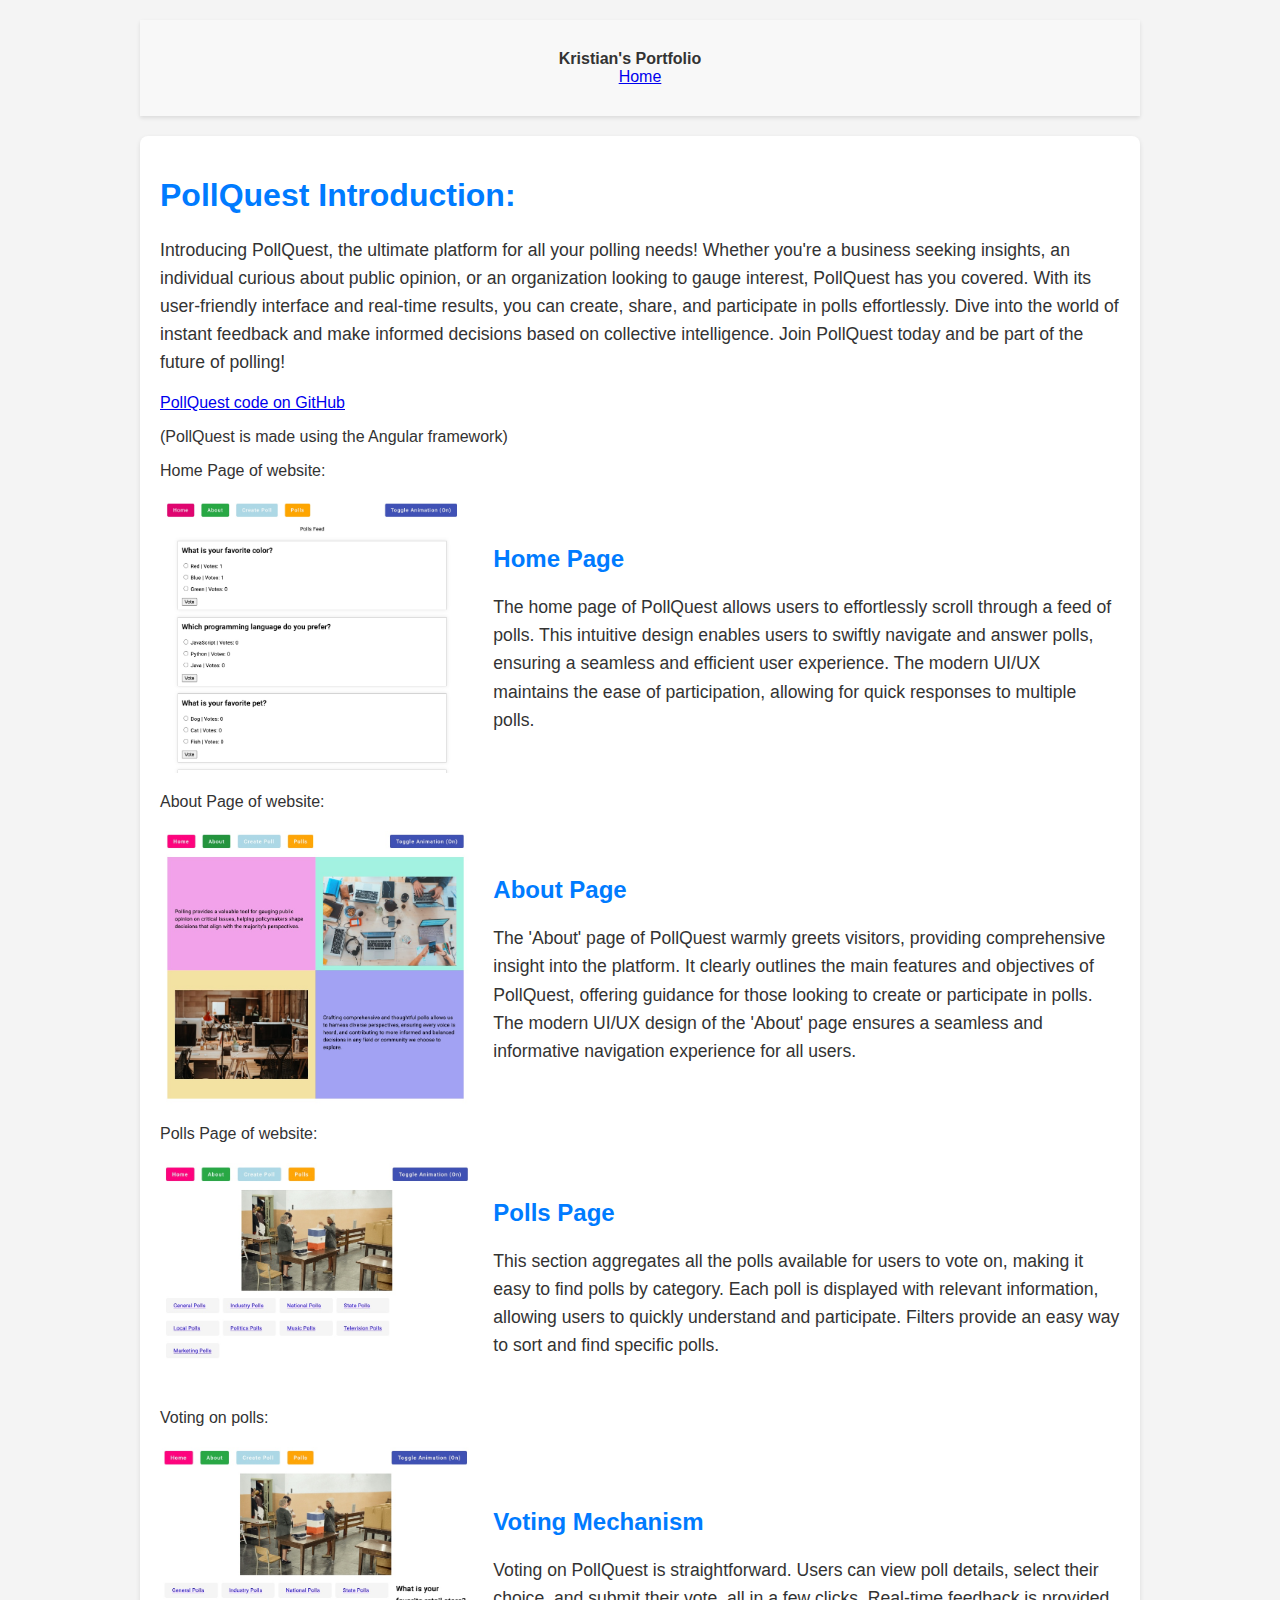
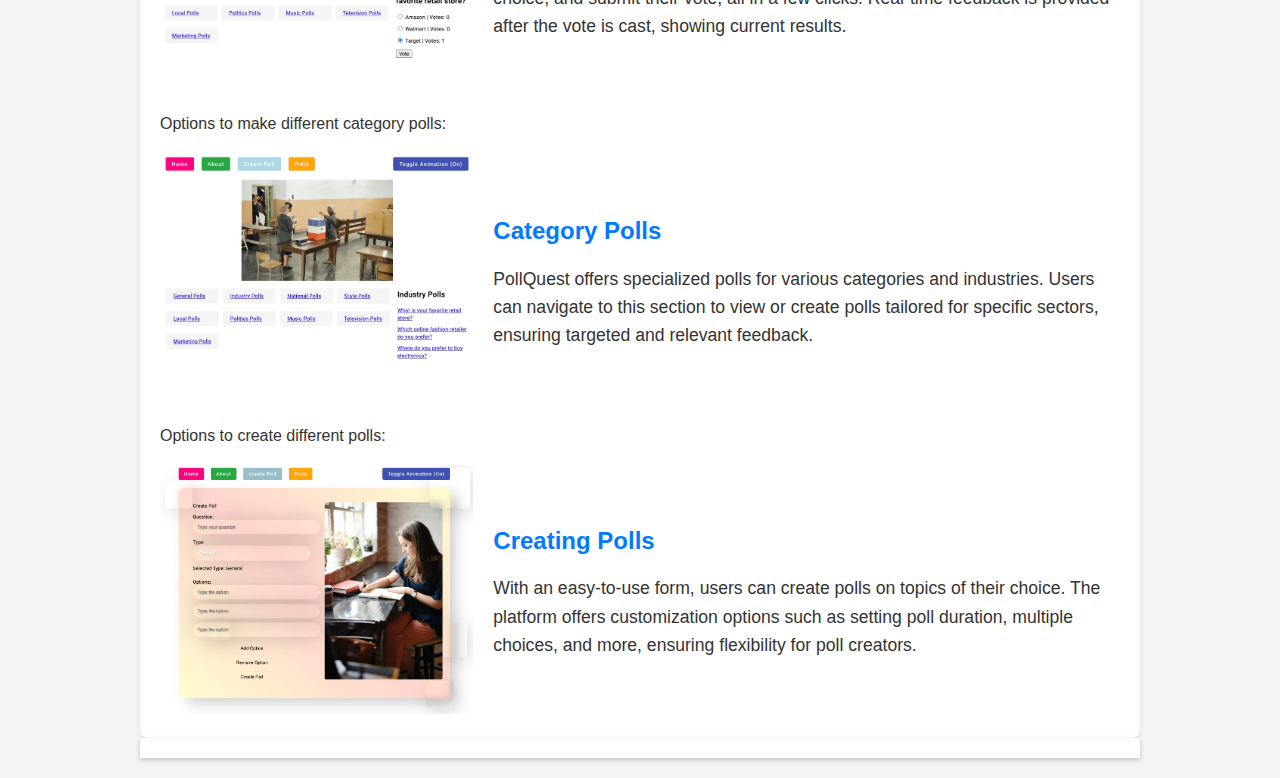
<file: pollquest.html>
<!DOCTYPE html>
<html>
<head>
    <meta charset="utf-8" />
    <title>PollQuest - Kristian's Portfolio</title>
    <style>
        /* Styles */
        body {
            font-family: Arial, sans-serif;
            margin: 0;
            padding: 0;
            box-sizing: border-box;
            color: #333;
            background-color: #f4f4f4;
        }
        .container {
            max-width: 1000px;
            margin: 0 auto;
            padding: 20px;
        }
        .header {
            background-color: #f8f8f8;
            padding: 10px 20px;
            text-align: center;
            box-shadow: 0 2px 4px rgba(0,0,0,0.1);
        }
        .nav-wrapper {
            background-color: #fff;
            box-shadow: 0 2px 5px rgba(0,0,0,0.2);
            padding: 10px 0;
            display: flex;
            justify-content: space-between;
            align-items: center;
        }
        .nav-link-wrapper a {
            margin: 0 15px;
            text-decoration: none;
            color: #333;
        }
        .nav-link-wrapper a:hover {
            color: #007bff;
        }
        .brand {
            font-weight: bold;
            margin-right: 20px;
        }
        .content-wrapper {
            background-color: #fff;
            padding: 20px;
            border-radius: 8px;
            box-shadow: 0 2px 5px rgba(0,0,0,0.1);
            margin-top: 20px;
        }
        .content-wrapper h1, h2 {
            color: #007bff;
        }
        .large-font {
            font-size: 1.1em;
            line-height: 1.6;
        }
        .two-column-wrapper {
            display: flex;
            align-items: center;
            justify-content: space-between;
            margin-top: 20px;
        }
        .profile-image-wrapper {
            flex: 1;
            text-align: center;
            margin-right: 20px;
        }
        .profile-image-wrapper img {
            width: 100%;
            max-width: 400px;
            height: auto;
            border-radius: 8px;
            cursor: pointer;
            transition: transform 0.3s ease;
        }
        .profile-image-wrapper img:hover {
            transform: scale(1.05);
        }
        .profile-content-wrapper {
            flex: 2;
        }
        @media screen and (max-width: 768px) {
            .two-column-wrapper {
                flex-direction: column;
                align-items: flex-start;
            }
            .profile-image-wrapper {
                margin-right: 0;
                margin-bottom: 20px;
            }
        }
    </style>
</head>
<body>

<div class="container">
    <header class="header">
        <div class="container">
            <div class="brand">Kristian's Portfolio</div>
            <nav class="navbar">
                <a href="index.html">Home</a>
            </nav>
        </div>
    </header>

    <div class="centered-content">
        <div class="content-wrapper">
            <h1>PollQuest Introduction:</h1>
            <p class="large-font">
                Introducing PollQuest, the ultimate platform for all your polling needs! 
                Whether you're a business seeking insights, an individual curious about public opinion, 
                or an organization looking to gauge interest, PollQuest has you covered. 
                With its user-friendly interface and real-time results, you can create, share, 
                and participate in polls effortlessly. 
                Dive into the world of instant feedback and make informed decisions based on collective intelligence. 
                Join PollQuest today and be part of the future of polling!
            </p>
            <div class="github-link">
                <a href="https://github.com/ktoolss/myProjects/tree/master/portfolioProJects/angularProjects/pollQuest" target="_blank">PollQuest code on GitHub</a>
                <p>(PollQuest is made using the Angular framework)</p>
            </div>

            <p>Home Page of website: </p>
            <div class="two-column-wrapper">
                <a href="assets/images/home.jpg" target="_blank" class="profile-image-wrapper">
                    <img src="assets/images/home.jpg" alt="PollQuest Home Page">
                </a>
                <div class="profile-content-wrapper">
                    <h2>Home Page</h2>
                    <p class="large-font">The home page of PollQuest allows users to effortlessly scroll through a feed of polls. This intuitive design enables users to swiftly navigate and answer polls, ensuring a seamless and efficient user experience. The modern UI/UX maintains the ease of participation, allowing for quick responses to multiple polls.</p>
                </div>
            </div>

            <p>About Page of website: </p>
            <div class="two-column-wrapper">
                <a href="assets/images/about.jpg" target="_blank" class="profile-image-wrapper">
                    <img src="assets/images/about.jpg" alt="About Page">
                </a>
                <div class="profile-content-wrapper">
                    <h2>About Page</h2>
                    <p class="large-font">The 'About' page of PollQuest warmly greets visitors, providing comprehensive insight into the platform. It clearly outlines the main features and objectives of PollQuest, offering guidance for those looking to create or participate in polls. The modern UI/UX design of the 'About' page ensures a seamless and informative navigation experience for all users.</p>
                </div>
            </div>
            <!-- Polls Page of website: -->
            <p>Polls Page of website: </p>
            <div class="two-column-wrapper">
                <a href="assets/images/polls.jpg" target="_blank" class="profile-image-wrapper">
                    <img src="assets/images/polls.jpg" alt="Polls Page">
                </a>
                <div class="profile-content-wrapper">
                    <h2>Polls Page</h2>
                    <p class="large-font">This section aggregates all the polls available for users to vote on, making it easy to find polls by category. Each poll is displayed with relevant information, allowing users to quickly understand and participate. Filters provide an easy way to sort and find specific polls.</p>
                </div>
            </div>

            <!-- Voting on polls: -->
            <p>Voting on polls: </p>
            <div class="two-column-wrapper">
                <a href="assets/images/poll2.jpg" target="_blank" class="profile-image-wrapper">
                    <img src="assets/images/poll2.jpg" alt="Voting Mechanism">
                </a>
                <div class="profile-content-wrapper">
                    <h2>Voting Mechanism</h2>
                    <p class="large-font">Voting on PollQuest is straightforward. Users can view poll details, select their choice, and submit their vote, all in a few clicks. Real-time feedback is provided after the vote is cast, showing current results.</p>
                </div>
            </div>

            <!-- Options to make different category polls: -->
            <p>Options to make different category polls: </p>
            <div class="two-column-wrapper">
                <a href="assets/images/industrypolls.jpg" target="_blank" class="profile-image-wrapper">
                    <img src="assets/images/industrypolls.jpg" alt="Category Polls">
                </a>
                <div class="profile-content-wrapper">
                    <h2>Category Polls</h2>
                    <p class="large-font">PollQuest offers specialized polls for various categories and industries. Users can navigate to this section to view or create polls tailored for specific sectors, ensuring targeted and relevant feedback.</p>
                </div>
            </div>

            <!-- Options to create different polls: -->
            <p>Options to create different polls: </p>
            <div class="two-column-wrapper">
                <a href="assets/images/createpoll.jpg" target="_blank" class="profile-image-wrapper">
                    <img src="assets/images/createpoll.jpg" alt="Creating Polls">
                </a>
                <div class="profile-content-wrapper">
                    <h2>Creating Polls</h2>
                    <p class="large-font">With an easy-to-use form, users can create polls on topics of their choice. The platform offers customization options such as setting poll duration, multiple choices, and more, ensuring flexibility for poll creators.</p>
                </div>
            </div>
        </div>
    </div>

    <div class="nav-wrapper">
        <!-- Footer Navigation -->
        <!-- ... -->
    </div>
</div>

</body>
</html>
</file>
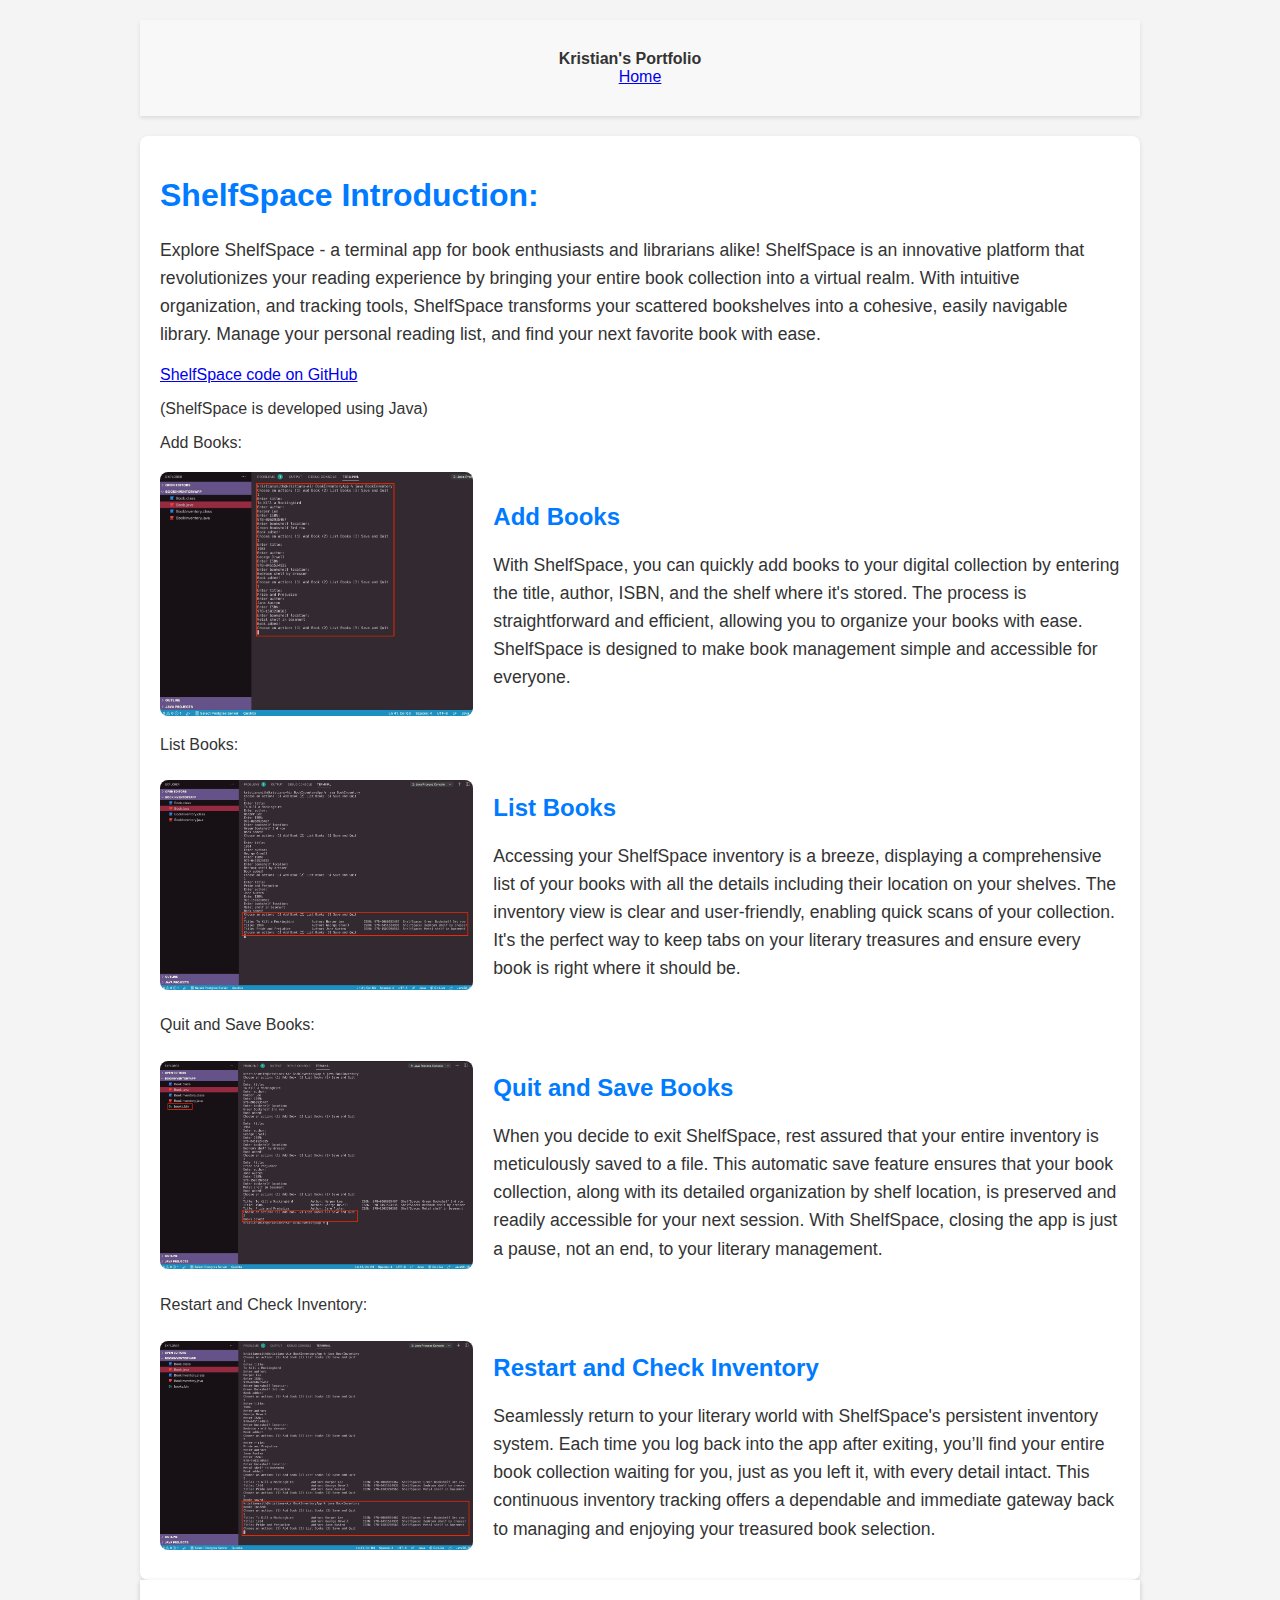
<file: shelfspace.html>
<!DOCTYPE html>
<html>
<head>
    <meta charset="utf-8" />
    <title>ShelfSpace - Kristian's Portfolio</title>
    <style>
        /* Styles */
        body {
            font-family: Arial, sans-serif;
            margin: 0;
            padding: 0;
            box-sizing: border-box;
            color: #333;
            background-color: #f4f4f4;
        }
        .container {
            max-width: 1000px;
            margin: 0 auto;
            padding: 20px;
        }
        .header {
            background-color: #f8f8f8;
            padding: 10px 20px;
            text-align: center;
            box-shadow: 0 2px 4px rgba(0,0,0,0.1);
        }
        .nav-wrapper {
            background-color: #fff;
            box-shadow: 0 2px 5px rgba(0,0,0,0.2);
            padding: 10px 0;
            display: flex;
            justify-content: space-between;
            align-items: center;
        }
        .nav-link-wrapper a {
            margin: 0 15px;
            text-decoration: none;
            color: #333;
        }
        .nav-link-wrapper a:hover {
            color: #007bff;
        }
        .brand {
            font-weight: bold;
            margin-right: 20px;
        }
        .content-wrapper {
            background-color: #fff;
            padding: 20px;
            border-radius: 8px;
            box-shadow: 0 2px 5px rgba(0,0,0,0.1);
            margin-top: 20px;
        }
        .content-wrapper h1, h2 {
            color: #007bff;
        }
        .large-font {
            font-size: 1.1em;
            line-height: 1.6;
        }
        .two-column-wrapper {
            display: flex;
            align-items: center;
            justify-content: space-between;
            margin-top: 20px;
        }
        .profile-image-wrapper {
            flex: 1;
            text-align: center;
            margin-right: 20px;
        }
        .profile-image-wrapper img {
            width: 100%;
            max-width: 400px;
            height: auto;
            border-radius: 8px;
            cursor: pointer;
            transition: transform 0.3s ease;
        }
        .profile-image-wrapper img:hover {
            transform: scale(1.05);
        }
        .profile-content-wrapper {
            flex: 2;
        }
        @media screen and (max-width: 768px) {
            .two-column-wrapper {
                flex-direction: column;
                align-items: flex-start;
            }
            .profile-image-wrapper {
                margin-right: 0;
                margin-bottom: 20px;
            }
        }
    </style>
</head>
<body>

<div class="container">
    <header class="header">
        <div class="container">
            <div class="brand">Kristian's Portfolio</div>
            <nav class="navbar">
                <a href="index.html">Home</a>
                <!-- <a href="about.html">About</a> -->
                <!-- <a href="pollquest.html">Angular</a> -->
                <!-- <a href="thoughtnest.html">React</a> -->
                <!-- <a href="shelfspace.html">Java</a> -->
                <!-- Other navigation links if needed -->
            </nav>
        </div>
    </header>

    <div class="centered-content">
        <div class="content-wrapper">
            <h1>ShelfSpace Introduction:</h1>
            <p class="large-font">
                Explore ShelfSpace - a terminal app for book enthusiasts and librarians alike! 
                ShelfSpace is an innovative platform that revolutionizes your reading experience by bringing your entire book collection into a virtual realm. 
                With intuitive organization, and tracking tools, ShelfSpace transforms your scattered bookshelves into a cohesive, easily navigable library. 
                Manage your personal reading list, and find your next favorite book with ease.
            </p>
            <div class="github-link">
                <a href="https://github.com/ktoolss/myProjects/tree/master/portfolioProJects/javaProjects/ShelfSpace" target="_blank">ShelfSpace code on GitHub</a>
                <p>(ShelfSpace is developed using Java)</p>
            </div>

            <p>Add Books:</p>
            <div class="two-column-wrapper">
                <a href="assets/images/addBooks.jpg" target="_blank" class="profile-image-wrapper">
                    <img src="assets/images/addBooks.jpg" alt="Add Books">
                </a>
                <div class="profile-content-wrapper">
                    <h2>Add Books</h2>
                    <p class="large-font">With ShelfSpace, you can quickly add books to your digital collection by entering the title, author, ISBN, and the shelf where it's stored. The process is straightforward and efficient, allowing you to organize your books with ease. ShelfSpace is designed to make book management simple and accessible for everyone.</p>
                </div>
            </div>

            <p>List Books:</p>
            <div class="two-column-wrapper">
                <a href="assets/images/listBooks.jpg" target="_blank" class="profile-image-wrapper">
                    <img src="assets/images/listBooks.jpg" alt="List Books">
                </a>
                <div class="profile-content-wrapper">
                    <h2>List Books</h2>
                    <p class="large-font">Accessing your ShelfSpace inventory is a breeze, displaying a comprehensive list of your books with all the details including their location on your shelves. The inventory view is clear and user-friendly, enabling quick scans of your collection. It's the perfect way to keep tabs on your literary treasures and ensure every book is right where it should be.</p>
                </div>
            </div>

            <p>Quit and Save Books:</p>
            <div class="two-column-wrapper">
                <a href="assets/images/quitAndSave.jpg" target="_blank" class="profile-image-wrapper">
                    <img src="assets/images/quitAndSave.jpg" alt="Quit and Save Books">
                </a>
                <div class="profile-content-wrapper">
                    <h2>Quit and Save Books</h2>
                    <p class="large-font">When you decide to exit ShelfSpace, rest assured that your entire inventory is meticulously saved to a file. This automatic save feature ensures that your book collection, along with its detailed organization by shelf location, is preserved and readily accessible for your next session. With ShelfSpace, closing the app is just a pause, not an end, to your literary management.</p>
                </div>
            </div>

            <p>Restart and Check Inventory:</p>
            <div class="two-column-wrapper">
                <a href="assets/images/reloadAndList.jpg" target="_blank" class="profile-image-wrapper">
                    <img src="assets/images/reloadAndList.jpg" alt="Restart and Check Inventory">
                </a>
                <div class="profile-content-wrapper">
                    <h2>Restart and Check Inventory</h2>
                    <p class="large-font">Seamlessly return to your literary world with ShelfSpace's persistent inventory system. Each time you log back into the app after exiting, you’ll find your entire book collection waiting for you, just as you left it, with every detail intact. This continuous inventory tracking offers a dependable and immediate gateway back to managing and enjoying your treasured book selection.</p>
                </div>
            </div>
        </div>
    </div>

    <div class="nav-wrapper">
        <!-- Footer Navigation -->
        <!-- ... -->
    </div>
</div>

</body>
</html>
</file>
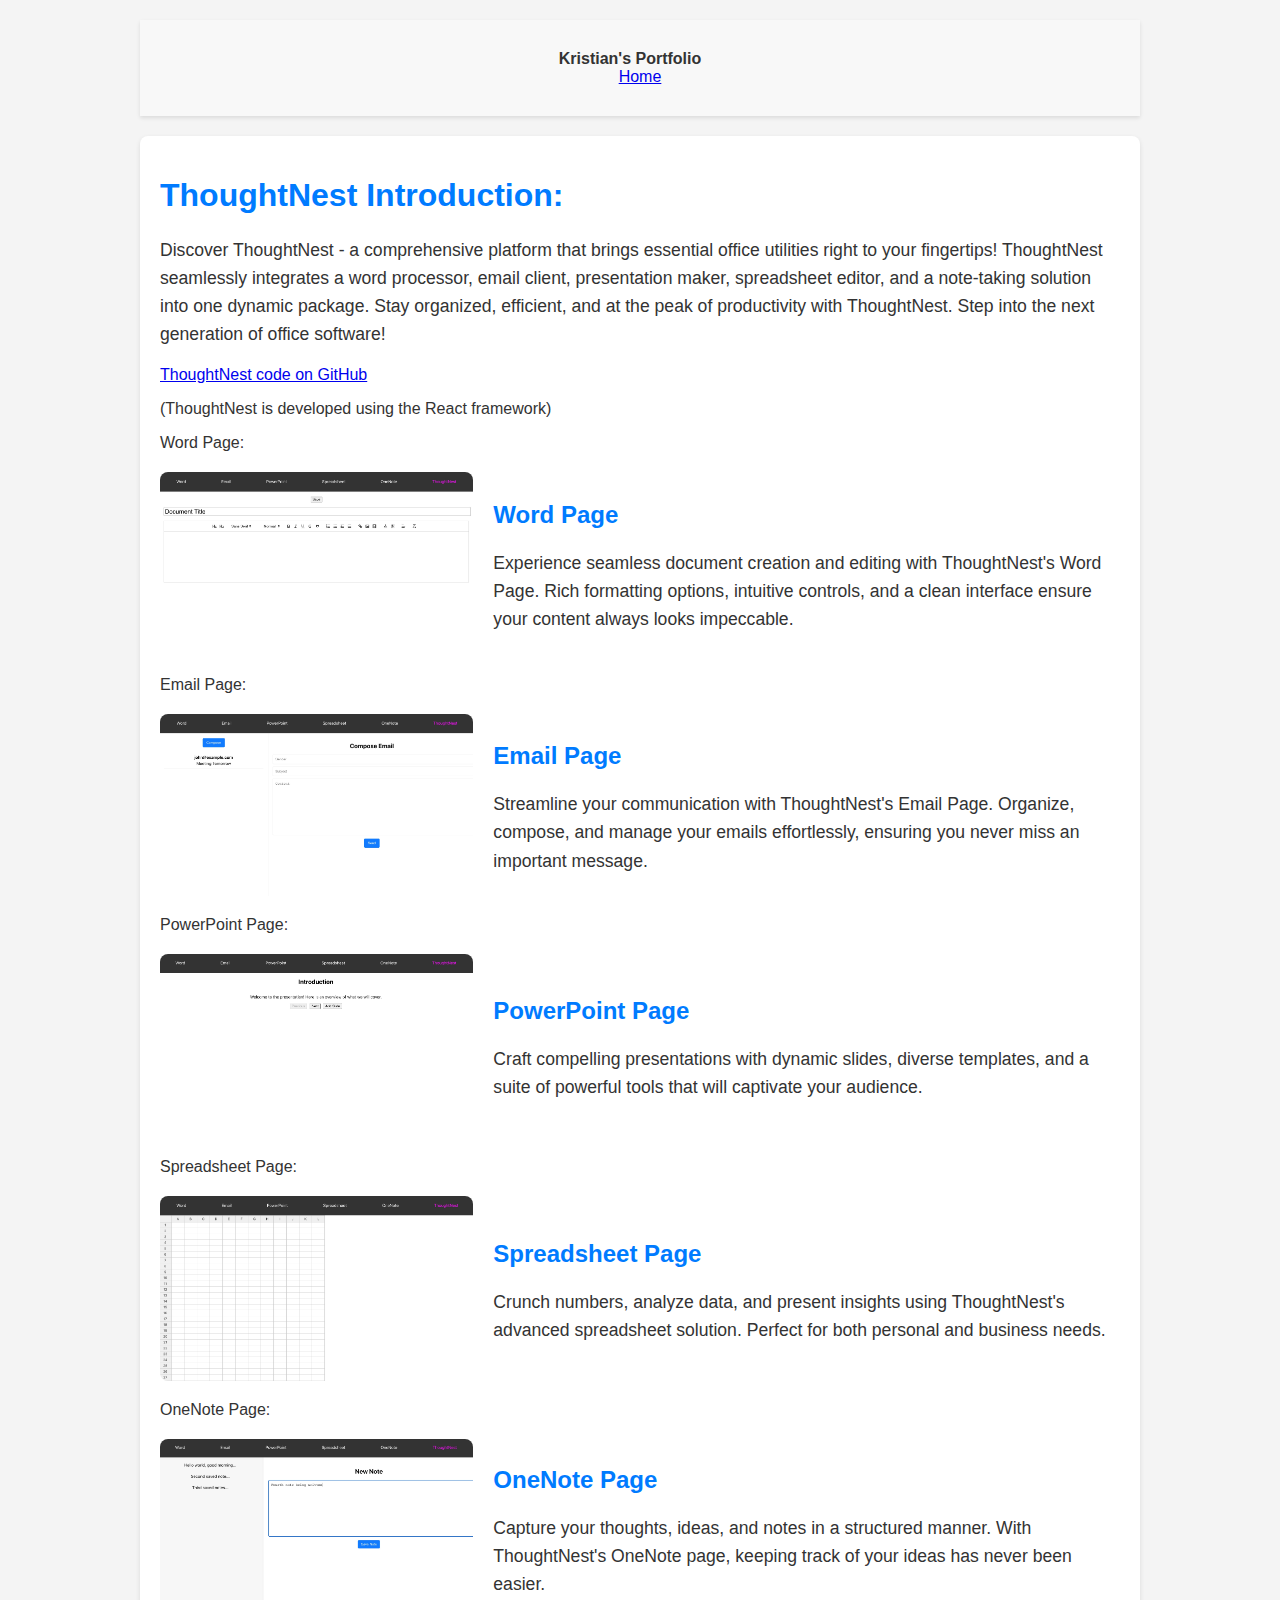
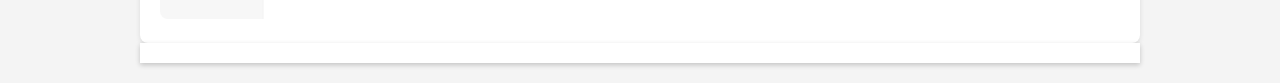
<file: thoughtnest.html>
<!DOCTYPE html>
<html>
<head>
    <meta charset="utf-8" />
    <title>ThoughtNest - Kristian's Portfolio</title>
    <style>
        /* Styles */
        body {
            font-family: Arial, sans-serif;
            margin: 0;
            padding: 0;
            box-sizing: border-box;
            color: #333;
            background-color: #f4f4f4;
        }
        .container {
            max-width: 1000px;
            margin: 0 auto;
            padding: 20px;
        }
        .header {
            background-color: #f8f8f8;
            padding: 10px 20px;
            text-align: center;
            box-shadow: 0 2px 4px rgba(0,0,0,0.1);
        }
        .nav-wrapper {
            background-color: #fff;
            box-shadow: 0 2px 5px rgba(0,0,0,0.2);
            padding: 10px 0;
            display: flex;
            justify-content: space-between;
            align-items: center;
        }
        .nav-link-wrapper a {
            margin: 0 15px;
            text-decoration: none;
            color: #333;
        }
        .nav-link-wrapper a:hover {
            color: #007bff;
        }
        .brand {
            font-weight: bold;
            margin-right: 20px;
        }
        .content-wrapper {
            background-color: #fff;
            padding: 20px;
            border-radius: 8px;
            box-shadow: 0 2px 5px rgba(0,0,0,0.1);
            margin-top: 20px;
        }
        .content-wrapper h1, h2 {
            color: #007bff;
        }
        .large-font {
            font-size: 1.1em;
            line-height: 1.6;
        }
        .two-column-wrapper {
            display: flex;
            align-items: center;
            justify-content: space-between;
            margin-top: 20px;
        }
        .profile-image-wrapper {
            flex: 1;
            text-align: center;
            margin-right: 20px;
        }
        .profile-image-wrapper img {
            width: 100%;
            max-width: 400px;
            height: auto;
            border-radius: 8px;
            cursor: pointer;
            transition: transform 0.3s ease;
        }
        .profile-image-wrapper img:hover {
            transform: scale(1.05);
        }
        .profile-content-wrapper {
            flex: 2;
        }
        @media screen and (max-width: 768px) {
            .two-column-wrapper {
                flex-direction: column;
                align-items: flex-start;
            }
            .profile-image-wrapper {
                margin-right: 0;
                margin-bottom: 20px;
            }
        }
    </style>
</head>
<body>

<div class="container">
    <header class="header">
        <div class="container">
            <div class="brand">Kristian's Portfolio</div>
            <nav class="navbar">
                <a href="index.html">Home</a>
                <!-- <a href="about.html">About</a> -->
                <!-- <a href="pollquest.html">Angular</a> -->
                <!-- <a href="thoughtnest.html">React</a> -->
                <!-- Other navigation links if needed -->
            </nav>
        </div>
    </header>

    <div class="centered-content">
        <div class="content-wrapper">
            <h1>ThoughtNest Introduction:</h1>
            <p class="large-font">
                Discover ThoughtNest - a comprehensive platform that brings essential office utilities right to your fingertips! ThoughtNest seamlessly integrates a word processor, email client, presentation maker, spreadsheet editor, and a note-taking solution into one dynamic package. Stay organized, efficient, and at the peak of productivity with ThoughtNest. Step into the next generation of office software!
            </p>
            <div class="github-link">
                <a href="https://github.com/ktoolss/myProjects/tree/master/portfolioProJects/reactProjects/ThoughtNest/src" target="_blank">ThoughtNest code on GitHub</a>
                <p>(ThoughtNest is developed using the React framework)</p>
            </div>

            <!-- Each section follows the same two-column format as PollQuest -->
            <p>Word Page:</p>
            <div class="two-column-wrapper">
                <a href="assets/images/word.jpg" target="_blank" class="profile-image-wrapper">
                    <img src="assets/images/word.jpg" alt="Word Page">
                </a>
                <div class="profile-content-wrapper">
                    <h2>Word Page</h2>
                    <p class="large-font">Experience seamless document creation and editing with ThoughtNest's Word Page. Rich formatting options, intuitive controls, and a clean interface ensure your content always looks impeccable.</p>
                </div>
            </div>

            <p>Email Page:</p>
            <div class="two-column-wrapper">
                <a href="assets/images/email.jpg" target="_blank" class="profile-image-wrapper">
                    <img src="assets/images/email.jpg" alt="Email Page">
                </a>
                <div class="profile-content-wrapper">
                    <h2>Email Page</h2>
                    <p class="large-font">Streamline your communication with ThoughtNest's Email Page. Organize, compose, and manage your emails effortlessly, ensuring you never miss an important message.</p>
                </div>
            </div>

            <p>PowerPoint Page:</p>
            <div class="two-column-wrapper">
                <a href="assets/images/powerpoint.jpg" target="_blank" class="profile-image-wrapper">
                    <img src="assets/images/powerpoint.jpg" alt="PowerPoint Page">
                </a>
                <div class="profile-content-wrapper">
                    <h2>PowerPoint Page</h2>
                    <p class="large-font">Craft compelling presentations with dynamic slides, diverse templates, and a suite of powerful tools that will captivate your audience.</p>
                </div>
            </div>

            <p>Spreadsheet Page:</p>
            <div class="two-column-wrapper">
                <a href="assets/images/spreadsheet.jpg" target="_blank" class="profile-image-wrapper">
                    <img src="assets/images/spreadsheet.jpg" alt="Spreadsheet Page">
                </a>
                <div class="profile-content-wrapper">
                    <h2>Spreadsheet Page</h2>
                    <p class="large-font">Crunch numbers, analyze data, and present insights using ThoughtNest's advanced spreadsheet solution. Perfect for both personal and business needs.</p>
                </div>
            </div>

            <p>OneNote Page:</p>
            <div class="two-column-wrapper">
                <a href="assets/images/onenote.jpg" target="_blank" class="profile-image-wrapper">
                    <img src="assets/images/onenote.jpg" alt="OneNote Page">
                </a>
                <div class="profile-content-wrapper">
                    <h2>OneNote Page</h2>
                    <p class="large-font">Capture your thoughts, ideas, and notes in a structured manner. With ThoughtNest's OneNote page, keeping track of your ideas has never been easier.</p>
                </div>
            </div>
        </div>
    </div>

    <div class="nav-wrapper">
        <!-- Footer Navigation -->
        <!-- ... -->
    </div>
</div>

</body>
</html>
</file>
<file: styles.css>
/* Main Styles*/

/* * for mobile */
@media only screen and (max-width: 768px) {
    body{
        margin: 0px;
    }

    .large-font{
        font-size: 16px;
    }

    .border {
        border: double 4px #FFC0CB;
        padding: 4px;
        margin-left: 10px;
    }      

    #smith {
        display:block;
        margin:0 auto;
        max-height: 325px;
        max-width: 92.8%;
    }
    
    .container {
        display: grid;
        grid-template-columns: 1fr;
    }
    
    /*nav styles*/
    
    .nav-wrapper {
        display: flex;
        justify-content: space-between;
        padding: 38px;
    }
    
    .left-side {
        display: flex;
    }
    
    .nav-wrapper > .left-side > div {
        margin-right: 20px;
        font-size: 0.9em;
        text-transform: uppercase;
    }
    
    .nav-link-wrapper {
        height: 22px;
        border-bottom: 1px solid transparent;
        transition: border-bottom 0.5s;
    }
    
    .nav-link-wrapper a {
        color: #8a8a8a;
        text-decoration: none;
        transition: color 0.5s;
    }
    
    .nav-link-wrapper:hover {
        border-bottom: 1px solid black;
    }
    
    .nav-link-wrapper a:hover {
        color: black;
    }
    
    /*Portfolio styles*/
    
    /* .portfolio-items-wrapper {
        display: grid;
        grid-template-columns: 1fr 1fr 1fr;
    
    } */
    
    .portfolio-item-wrapper {
        position: relative;
    }
    
    .portfolio-img-background {
        background-size: cover;
        background-position: center;
        background-repeat: no-repeat;
        height: 350px;
        width: 100%;
    }
     
    .img-text-wrapper {
        position: absolute;
        top: 0;
        display: flex;
        flex-direction: column;
        justify-content: center;
        align-items: center;
        height: 100%;
        text-align: center;
        padding-left: 100px;
        padding-right: 100px;
      }
    
      .logo-wrapper img {
        width: 50%;
        margin-bottom: 20px;
      }
    
      .img-text-wrapper .subtitle {
          transition: 1s;
          font-weight: 600;
          color: transparent;
      }
    
      
    
      .img-text-wrapper:hover .subtitle {
          font-weight: 600;
          color: lightseagreen;
      }
    
      .img-darken {
          transition: 1s;
          filter: brightness(10%);
      }
    
    
    /* * About page */
    
        /* .two-column-wrapper {
            display: grid;
            grid-template-columns: 1fr;
      } */
    
      .profile-image-wrapper img {
          width: 100%;
      }
    
      .profile-content-wrapper {
          padding: 30px;
      }
      .profile-content-wrapper h1 {
          color: lightseagreen;
      }

      .centered-content {
        display: flex;
        flex-direction: column;
        align-items: center;
        text-align: center;
    }
    
}






/* * for desktop */
@media only screen and (min-width: 769px) {

body{
    margin: 0px;
}

.border {
    border: double 4px #FFC0CB;
    padding: 4px;
    margin-left: 10px;
}

.container {
    display: grid;
    grid-template-columns: 1fr;
}

/*nav styles*/

.nav-wrapper {
    display: flex;
    justify-content: space-between;
    padding: 38px;
}

.left-side {
    display: flex;
}

.nav-wrapper > .left-side > div {
    margin-right: 20px;
    font-size: 0.9em;
    text-transform: uppercase;
}

.nav-link-wrapper {
    height: 22px;
    border-bottom: 1px solid transparent;
    transition: border-bottom 0.5s;
}

.nav-link-wrapper a {
    color: #8a8a8a;
    text-decoration: none;
    transition: color 0.5s;
}

.nav-link-wrapper:hover {
    border-bottom: 1px solid black;
}

.nav-link-wrapper a:hover {
    color: black;
}

/*Portfolio styles*/

.portfolio-items-wrapper {
    display: grid;
    grid-template-columns: 1fr 1fr 1fr;

}

.portfolio-item-wrapper {
    position: relative;
}

.portfolio-img-background {
    background-size: cover;
    background-position: center;
    background-repeat: no-repeat;
    height: 350px;
    width: 100%;
}

.img-text-wrapper {
    position: absolute;
    top: 0;
    display: flex;
    flex-direction: column;
    justify-content: center;
    align-items: center;
    height: 100%;
    text-align: center;
    padding-left: 100px;
    padding-right: 100px;
}

.logo-wrapper img {
    width: 50%;
    margin-bottom: 20px;
}

.img-text-wrapper .subtitle {
    transition: 1s;
    font-weight: 600;
    color: transparent;
}



.img-text-wrapper:hover .subtitle {
    font-weight: 600;
    color: lightseagreen;
}

.img-darken {
    transition: 1s;
    filter: brightness(10%);
}

/* Make the construction materials page a form that sends an e-mail with check boxes for what tests they may need (concrete, densities, rebar, etc.).*/

/* About page */

    .two-column-wrapper {
        display: grid;
        grid-template-columns: 1fr 1fr;
  }

  .profile-image-wrapper img {
      width: 100%;
  }

  .profile-content-wrapper {
      padding: 30px;
  }
  .profile-content-wrapper h1 {
      color: lightseagreen;
  }

  .centered-content {
    display: flex;
    flex-direction: column;
    align-items: center;
    text-align: center;
}

}
</file>
